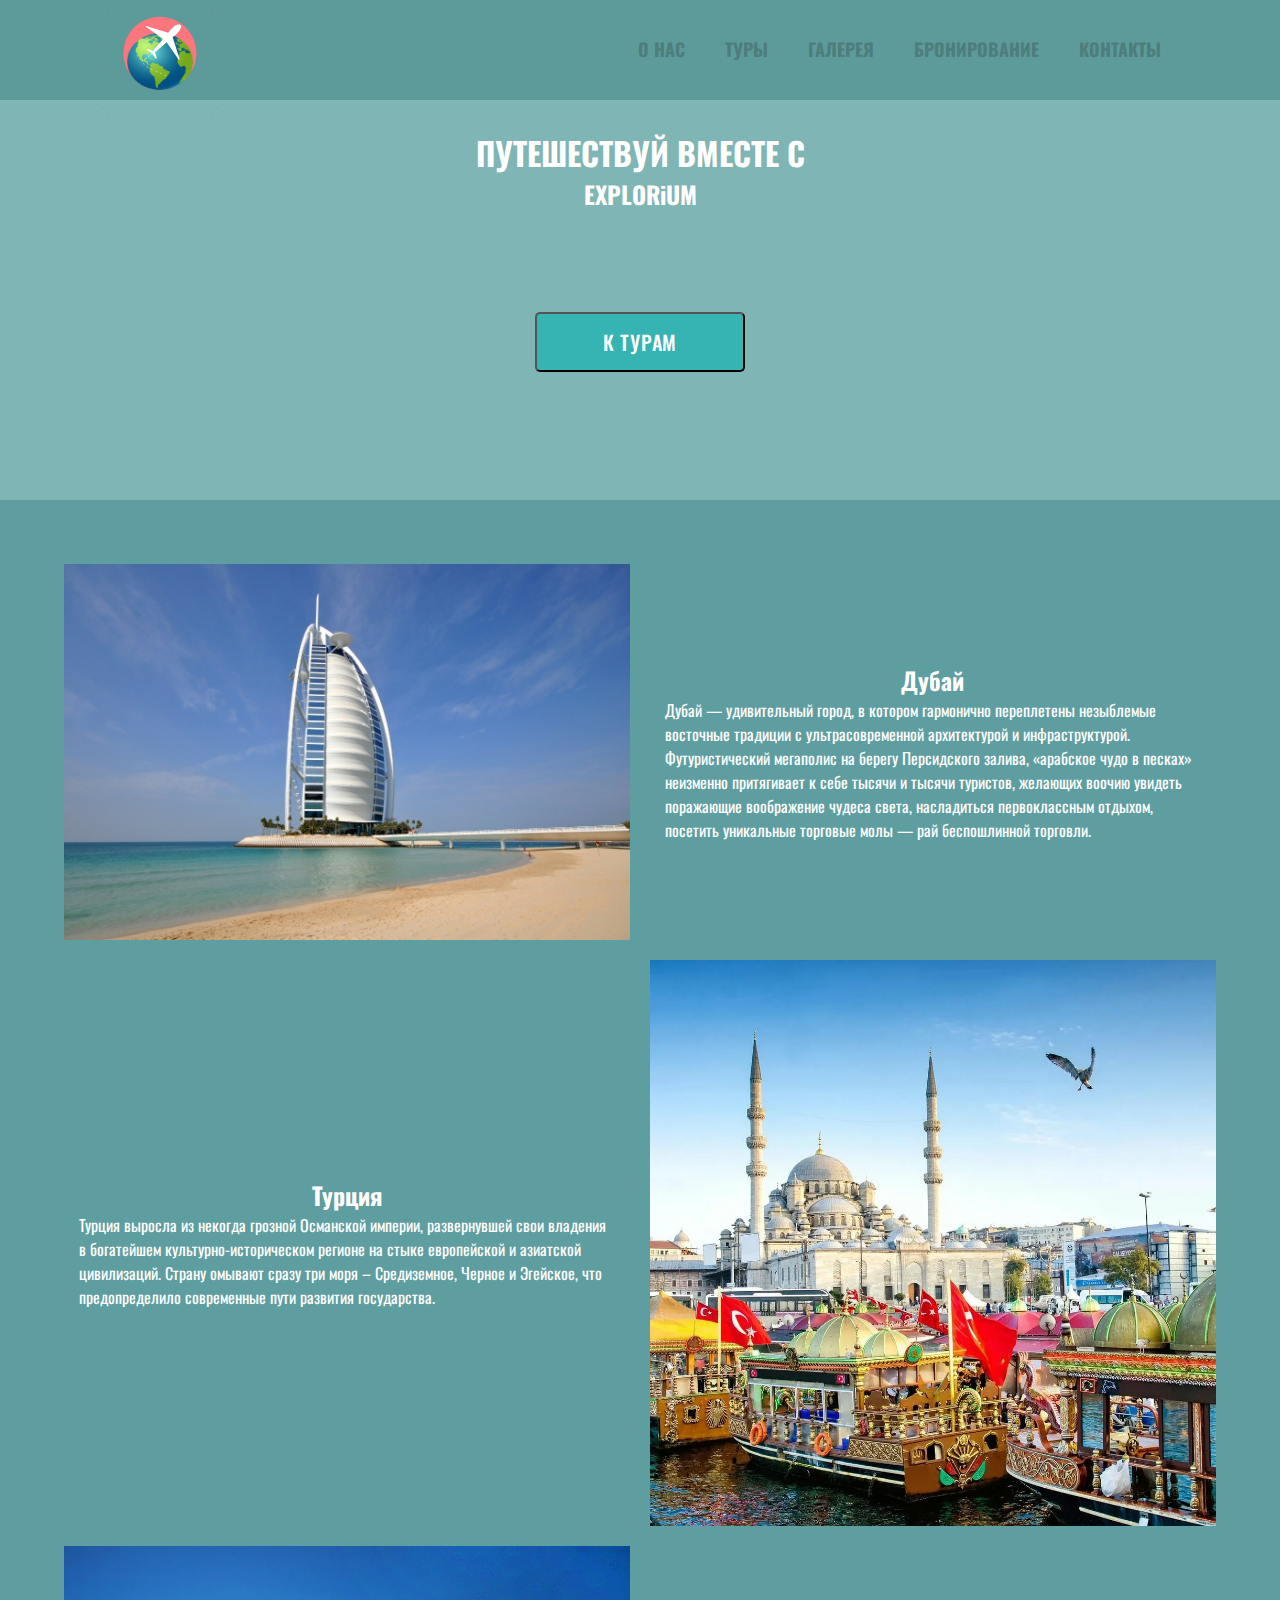
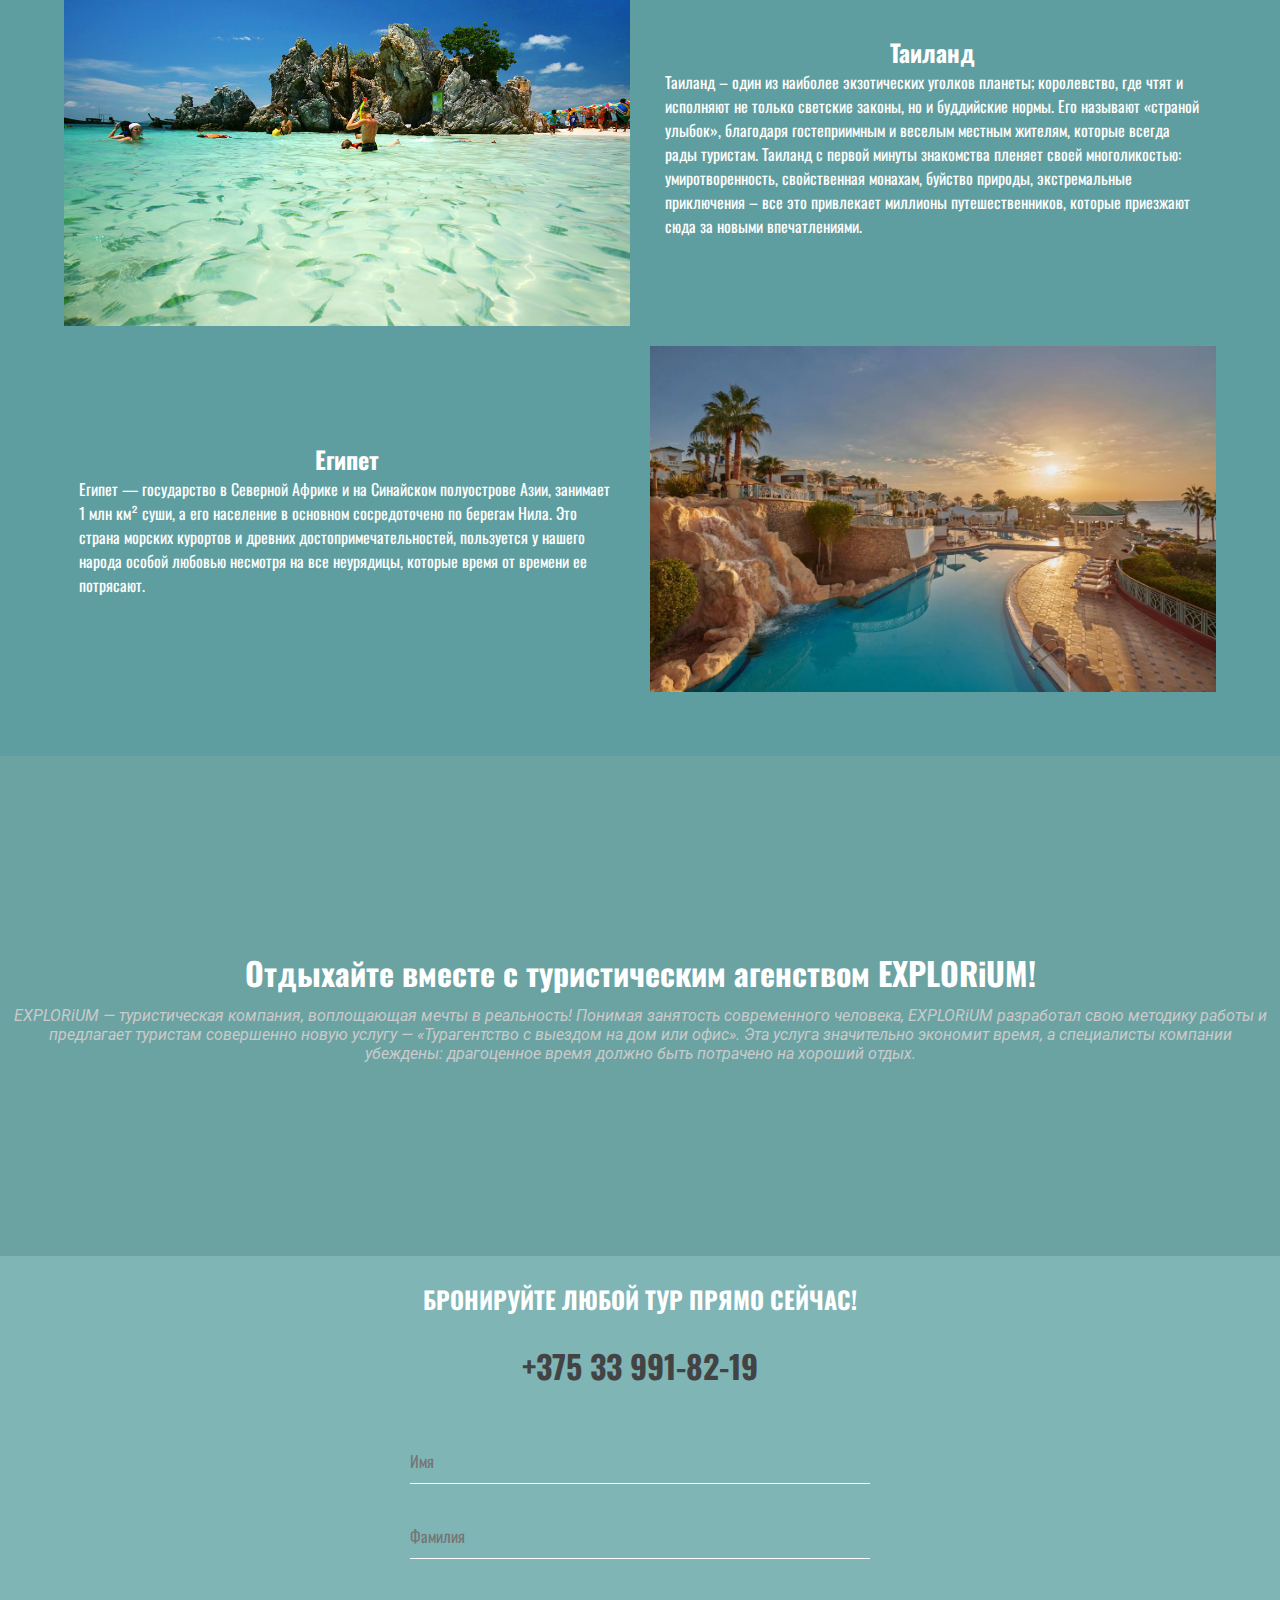
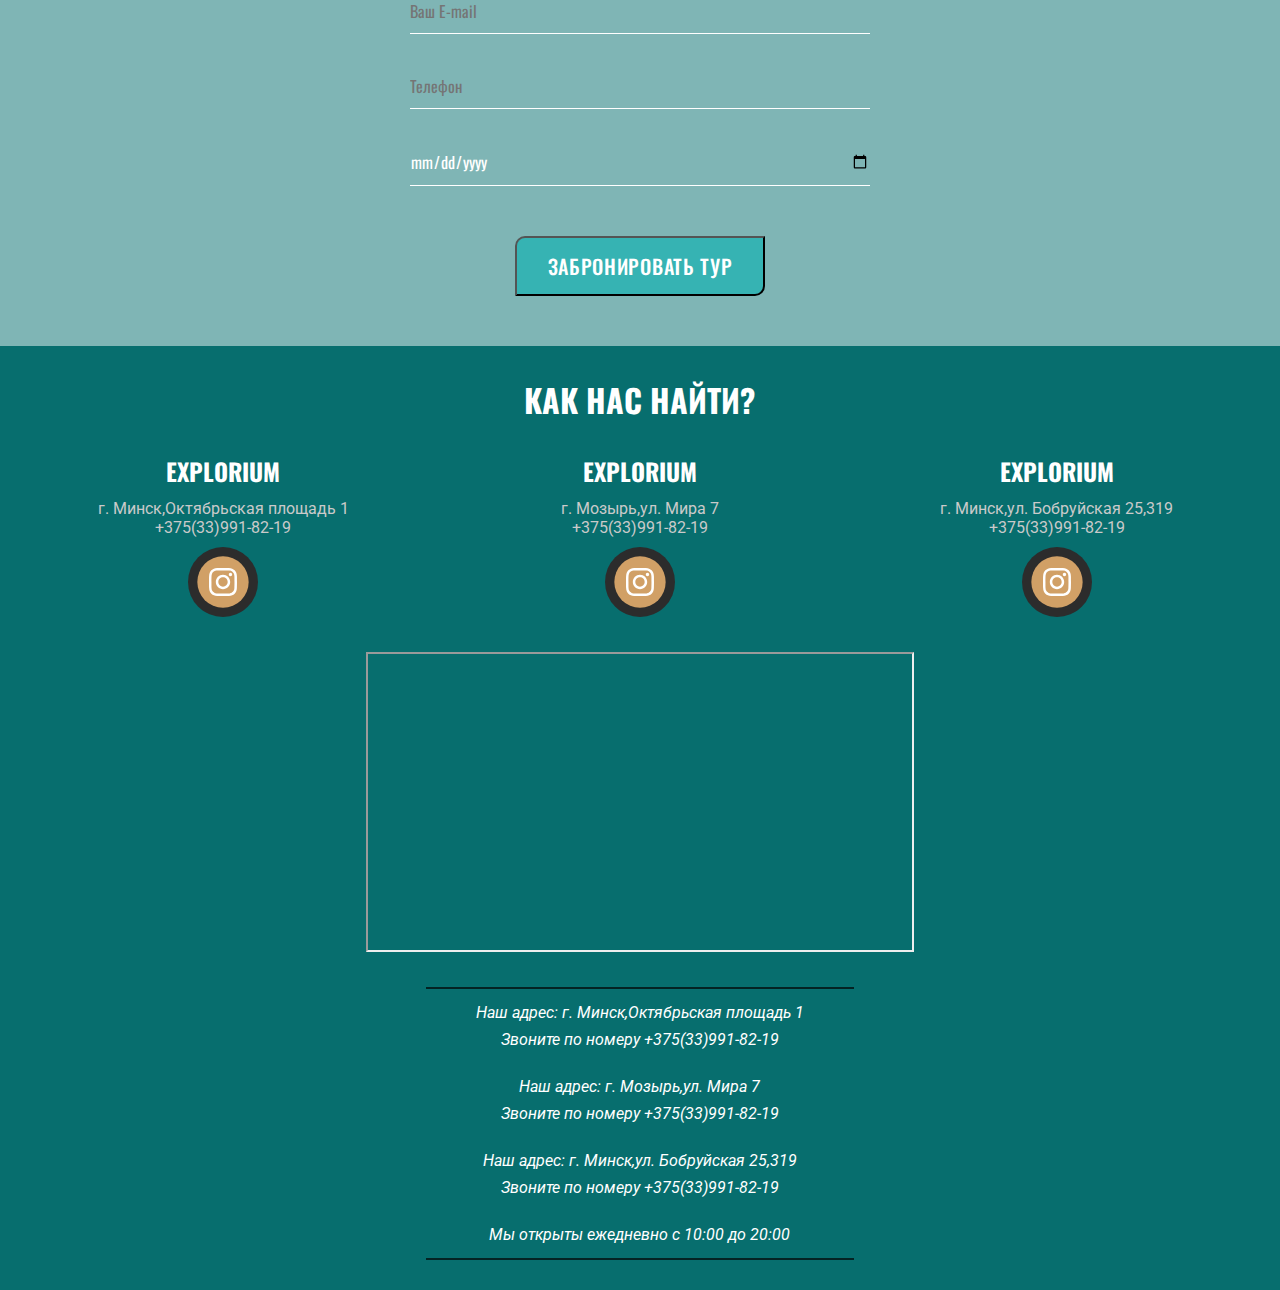
<file: index.html>
<!DOCTYPE html>
<html lang="en">
<head>
    <meta charset="UTF-8">
    <meta name="viewport" content="width=device-width, initial-scale=1">
    <link rel="stylesheet" href="style/style.css">
    <link rel="shortcut icon" href="svg/logo.svg" type="image/x-icon">
    <title>Travel agency</title>
</head>
<body class="index">
    <div class="menu-wrap">
        <div class="logo">
            <a href="index.html"><img src="svg/logo.svg" alt="Travel agency"></a>
        </div>
        <input class="toggler" id="eCheck" type="checkbox">
        <div class="hamburger">
            <div>
            </div>
        </div>
        <div class="menu-nav">
            <div>
                <div>
                    <ul>
                        <li><a href="page1.html" >О нас</a></li>
                        <li><a href="page3.html" >Туры</a></li>
                        <li><a href="page2.html" >Галерея</a></li>
                        <li><a href="#akc" >Бронирование</a></li>
                        <li><a href="#cont" >Контакты</a></li>
                    </ul>
                </div>
            </div>
        </div>
    </div>

    <main class="index">
        <div class="first">
            <div>
                <h1>ПУТЕШЕСТВУЙ ВМЕСТЕ С</h1>
                <h3>EXPLORiUM</h3>
                <button onclick="location.href='page3.html'"><span>К турам</span></button>
            </div>
        </div>
        <div class="description">
            <img src="photo/dubai.jpg" />
            <div class="txt">
                <h2>Дубай</h2>
                <p>Дубай — удивительный город, в котором гармонично переплетены незыблемые восточные традиции с ультрасовременной архитектурой и инфраструктурой. <br>
                    Футуристический мегаполис на берегу Персидского залива, «арабское чудо в песках» неизменно притягивает к себе тысячи и тысячи туристов, желающих воочию увидеть поражающие воображение чудеса света, насладиться первоклассным отдыхом, посетить уникальные торговые молы — рай беспошлинной торговли.</p>
            </div>
            <div class="txt">
                <h2>Турция</h2>
                <p>Турция выросла из некогда грозной Османской империи, развернувшей свои владения в богатейшем культурно-историческом регионе на стыке европейской и азиатской цивилизаций. Страну омывают сразу три моря – Средиземное, Черное и Эгейское, что предопределило современные пути развития государства.</p>
            </div>
            <img src="photo/turkey.webp" />
            <img src="photo/tailang.jpg" />
            <div class="txt">
                <h2>Таиланд</h2>
                <p> Таиланд – один из наиболее экзотических уголков планеты; королевство, где чтят и исполняют не только светские законы, но и буддийские нормы. Его называют «страной улыбок», благодаря гостеприимным и веселым местным жителям, которые всегда рады туристам. Таиланд с первой минуты знакомства пленяет своей многоликостью: умиротворенность, свойственная монахам, буйство природы, экстремальные приключения – все это привлекает миллионы путешественников, которые приезжают сюда за новыми впечатлениями.</p>
            </div>
            <div class="txt">
                <h2>Египет</h2>
                <p>Египет — государство в Северной Африке и на Синайском полуострове Азии, занимает 1 млн км² суши, а его население в основном сосредоточено по берегам Нила. Это страна морских курортов и древних достопримечательностей, пользуется у нашего народа особой любовью несмотря на все неурядицы, которые время от времени ее потрясают.
            </div>
            <img src="photo/egipet.jpg" />
        </div>
<div class="ogon">
    <div>
        <h1>Отдыхайте вместе с туристическим агенством EXPLORiUM!</h1>    
        <p>EXPLORiUM — туристическая компания, воплощающая мечты в реальность! Понимая занятость современного человека, EXPLORiUM разработал свою методику работы и предлагает туристам совершенно новую услугу — «Турагентство с выездом на дом или офис». Эта услуга значительно экономит время, а специалисты компании убеждены: драгоценное время должно быть потрачено на хороший отдых.
        </p>
    </div>
</div>
        <div id="stol">
            <h2 id="akc">Бронируйте любой тур прямо сейчас!</h2>
            <h1>+375 33  991-82-19</h1>
            <form action="спасибо.html">
                <input type="text" placeholder="Имя" required />
                <input type="text" placeholder="Фамилия" required />
                <input type="email" name="email" placeholder="Ваш E-mail" required />
                <input class="phone" type="tel" pattern="\s{0,}\+{1,1}375\s{0,}\({0,1}(([2]{1}([5]{1}|[9]{1}))|([3]{1}[3]{1})|([4]{1}[4]{1}))\)\s{0,}[0-9]{3,3}\s{0,}[0-9]{4,4}"  placeholder="Телефон" required />
                <input type="date" list="date-list" placeholder="На какое число бронировать?" required />
                <button ><span>забронировать тур</span></button>          
            </form>
        </div>
    </main>
    <footer id="cont">
        <h1 class="all">как нас найти?</h1>
        <div class="cont">
            <h2>EXPLORiUM</h2>
            <p>г. Минск,Октябрьская площадь 1<br>+375(33)991-82-19</p>
                <a href="https://www.instagram.com/_mashaaaaa______/">
                    <img src="svg/inst.svg" /></a>
        </div>
        <div class="cont">
            <h2>EXPLORiUM</h2>
            <p>г. Мозырь,ул. Мира 7<br>
                +375(33)991-82-19</p>
                <a href="https://www.instagram.com/_mashaaaaa______/">
                    <img src="svg/inst.svg" /></a>
        </div>
        <div class="cont">
            <h2>EXPLORiUM</h2>
            <p>г. Минск,ул. Бобруйская 25,319 <br>
               +375(33)991-82-19</p>
                <a href="https://www.instagram.com/_mashaaaaa______/">
                    <img src="svg/inst.svg" /></a>
        </div>
        <div class="half1">
 <iframe src="https://yandex.by/map-widget/v1/?indoorLevel=1&ll=27.558022%2C53.889831&mode=whatshere&whatshere%5Bpoint%5D=27.557963%2C53.889792&whatshere%5Bzoom%5D=16.71&z=16.71" width="260" height="200" frameborder="1" allowfullscreen="true" ></iframe>
        </div>
        <div class="half2">
            <p>Наш адрес: г. Минск,Октябрьская площадь 1<br>Звоните по номеру +375(33)991-82-19</p>
            <p>Наш адрес: г. Мозырь,ул. Мира 7<br>Звоните по номеру +375(33)991-82-19</p>
            <p>Наш адрес: г. Минск,ул. Бобруйская 25,319<br>Звоните по номеру +375(33)991-82-19</p>
            <p>Мы открыты ежедневно с 10:00 до 20:00</p>
        </div>
    </footer>
</body>
</html>
</file>
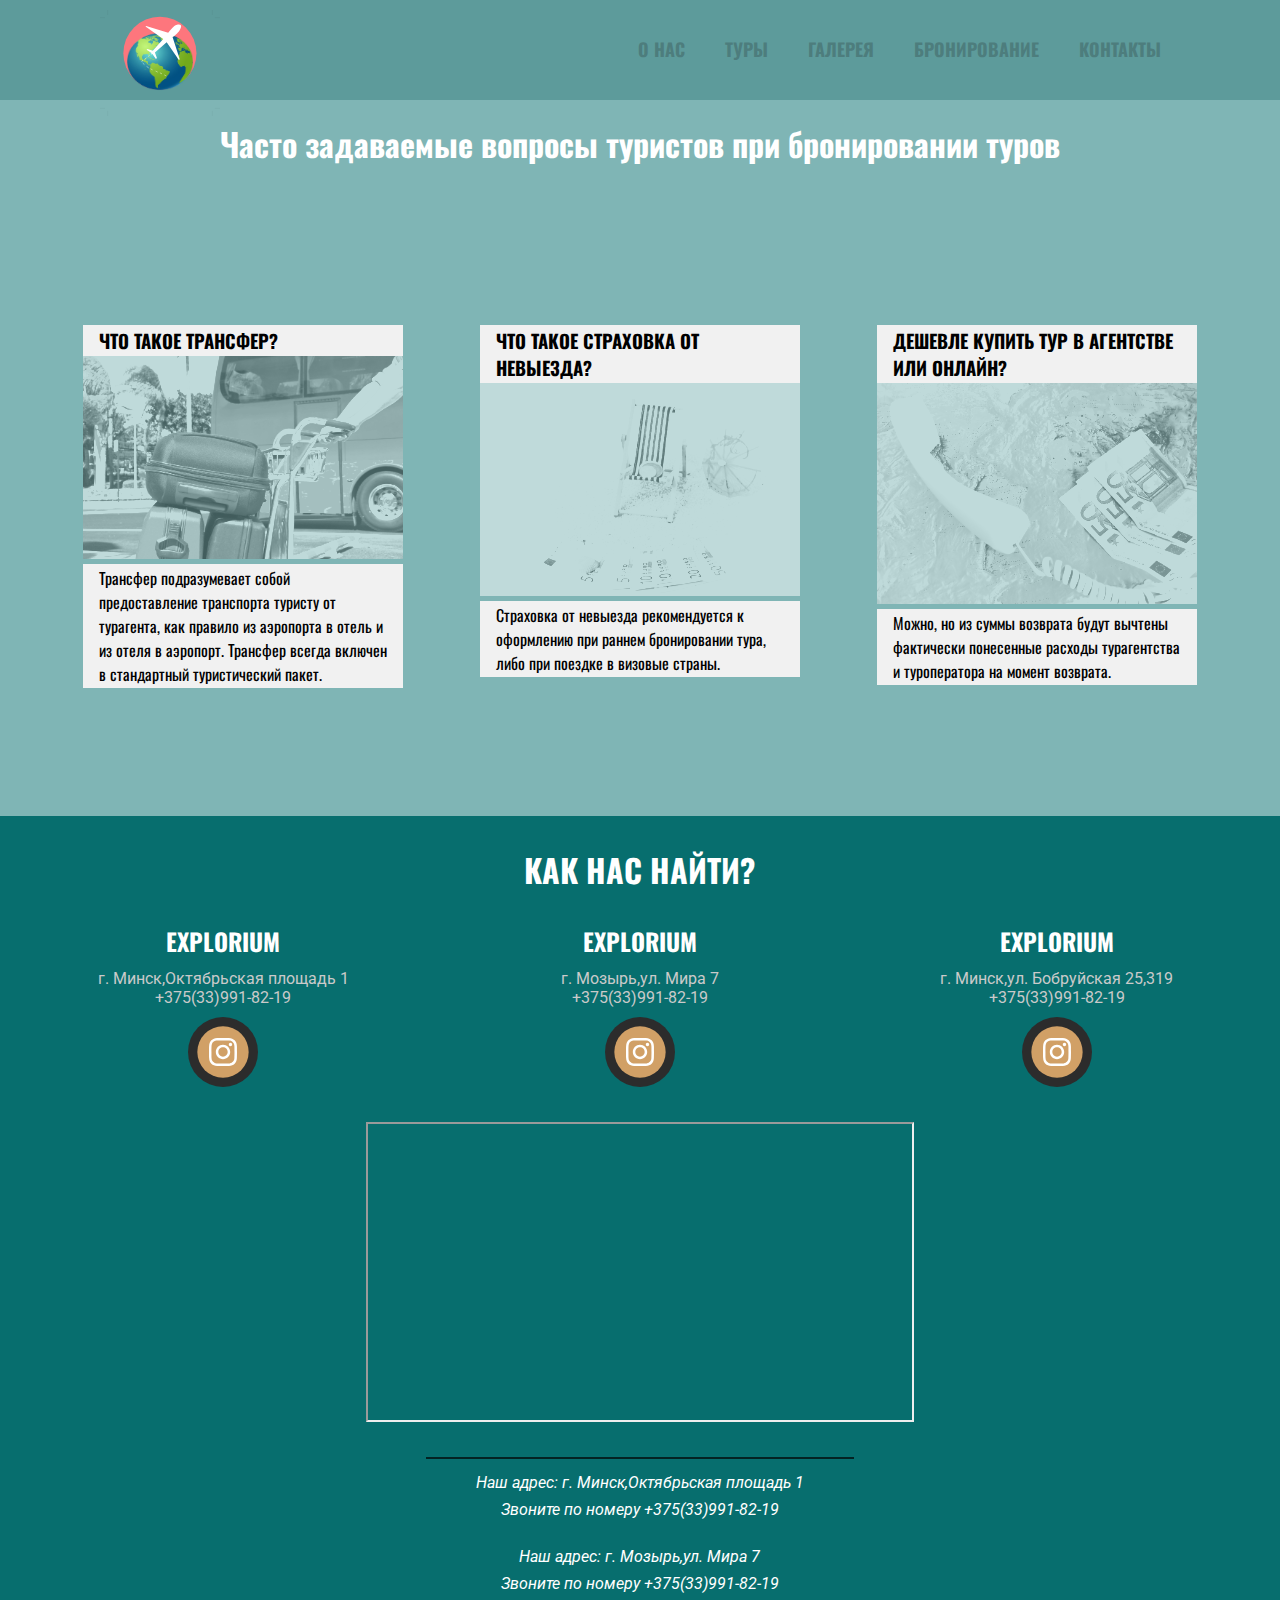
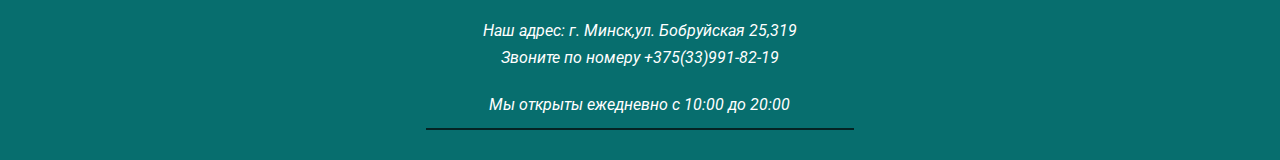
<file: form.html>
<!DOCTYPE html>
<html lang="en">
<head>
    <meta charset="UTF-8">
    <meta name="viewport" content="width=device-width, initial-scale=1">
    <link rel="stylesheet" href="style/style.css">
    <link rel="stylesheet" href="style/form.css">
    <link rel="shortcut icon" href="svg/logo.svg" type="image/x-icon">
    <title>Travel agency</title>
</head>
<body class="index">
    
    <div class="menu-wrap">
        <div class="logo">
            <a href="index.html"><img src="svg/logo.svg" /></a>
        </div>
        <input class="toggler" id="eCheck" type="checkbox">
        <div class="hamburger">
            <div>
            </div>
        </div>
        <div class="menu-nav">
            <div>
                <div>
                    <ul>
                        <li><a href="page1.html" onclick="remov()">О нас</a></li>
                        <li><a href="page3.html" onclick="remov()">Туры</a></li>
                        <li><a href="page2.html" onclick="remov()">Галерея</a></li>
                        <li><a href="#akc" onclick="remov()">Бронирование</a></li>
                        <li><a href="#cont" onclick="remov()">Контакты</a></li>
                    </ul>
                </div>
            </div>
        </div>
    </div>
    <h1 class="cl">Часто задаваемые вопросы туристов при бронировании туров</h1>

    
  
    <div class = "coupons">
    <div class="coupon">
      <div class="container">
        <h3>ЧТО ТАКОЕ ТРАНСФЕР?</h3>
      </div>
      <img src="photo/красивые места/trans.jpg" alt="Avatar" >
      <div class="container" >
        <p>Трансфер подразумевает собой предоставление транспорта туристу от турагента, как правило из аэропорта в отель и из отеля в аэропорт. Трансфер всегда включен в стандартный туристический пакет.</p>
      </div>
    </div>
  
    <div class="coupon">
        <div class="container">
          <h3>ЧТО ТАКОЕ СТРАХОВКА ОТ НЕВЫЕЗДА?</h3>
        </div>
        <img src="photo/красивые места/strax.jpg" alt="Avatar" >
        <div class="container" >
          <p>Страховка от невыезда рекомендуется к оформлению при раннем бронировании тура, либо при поездке в визовые страны. </p>
        </div>
      </div>

      <div class="coupon">
        <div class="container">
          <h3>ДЕШЕВЛЕ КУПИТЬ ТУР В АГЕНТСТВЕ ИЛИ ОНЛАЙН?</h3>
        </div>
        <img src="photo/красивые места/money.jpg" alt="Avatar" >
        <div class="container" >
          <p>Можно, но из суммы возврата будут вычтены фактически понесенные расходы турагентства и туроператора на момент возврата.</p>
        </div>
      </div>
    </div>

    <footer id="cont">
        <h1 class="all">как нас найти?</h1>
        <div class="cont">
            <h2>EXPLORiUM</h2>
            <p>г. Минск,Октябрьская площадь 1
<br>
+375(33)991-82-19</p>
                <a href="https://www.instagram.com/_mashaaaaa______/">
                    <img src="svg/inst.svg" />
                </a>
        </div>
        <div class="cont">
            <h2>EXPLORiUM</h2>
            <p>г. Мозырь,ул. Мира 7<br>
                +375(33)991-82-19</p>
                <a href="https://www.instagram.com/_mashaaaaa______/">
                    <img src="svg/inst.svg" />
                </a>
        </div>
        <div class="cont">
            <h2>EXPLORiUM</h2>
            <p>г. Минск,ул. Бобруйская 25,319 <br>
               +375(33)991-82-19</p>
                <a href="https://www.instagram.com/_mashaaaaa______/">
                    <img src="svg/inst.svg" />
                </a>
        </div>
        <div class="half1">
 <iframe src="https://yandex.by/map-widget/v1/?indoorLevel=1&ll=27.558022%2C53.889831&mode=whatshere&whatshere%5Bpoint%5D=27.557963%2C53.889792&whatshere%5Bzoom%5D=16.71&z=16.71" width="560" height="400" frameborder="1" allowfullscreen="true" ></iframe>
        </div>
        <div class="half2">
            <p>Наш адрес: г. Минск,Октябрьская площадь 1<br>Звоните по номеру +375(33)991-82-19</p>
            <p>Наш адрес: г. Мозырь,ул. Мира 7<br>Звоните по номеру +375(33)991-82-19</p>
            <p>Наш адрес: г. Минск,ул. Бобруйская 25,319<br>Звоните по номеру +375(33)991-82-19</p>
            <p>Мы открыты ежедневно с 10:00 до 20:00</p>
        </div>
    </footer>
</body>
</html>
</file>
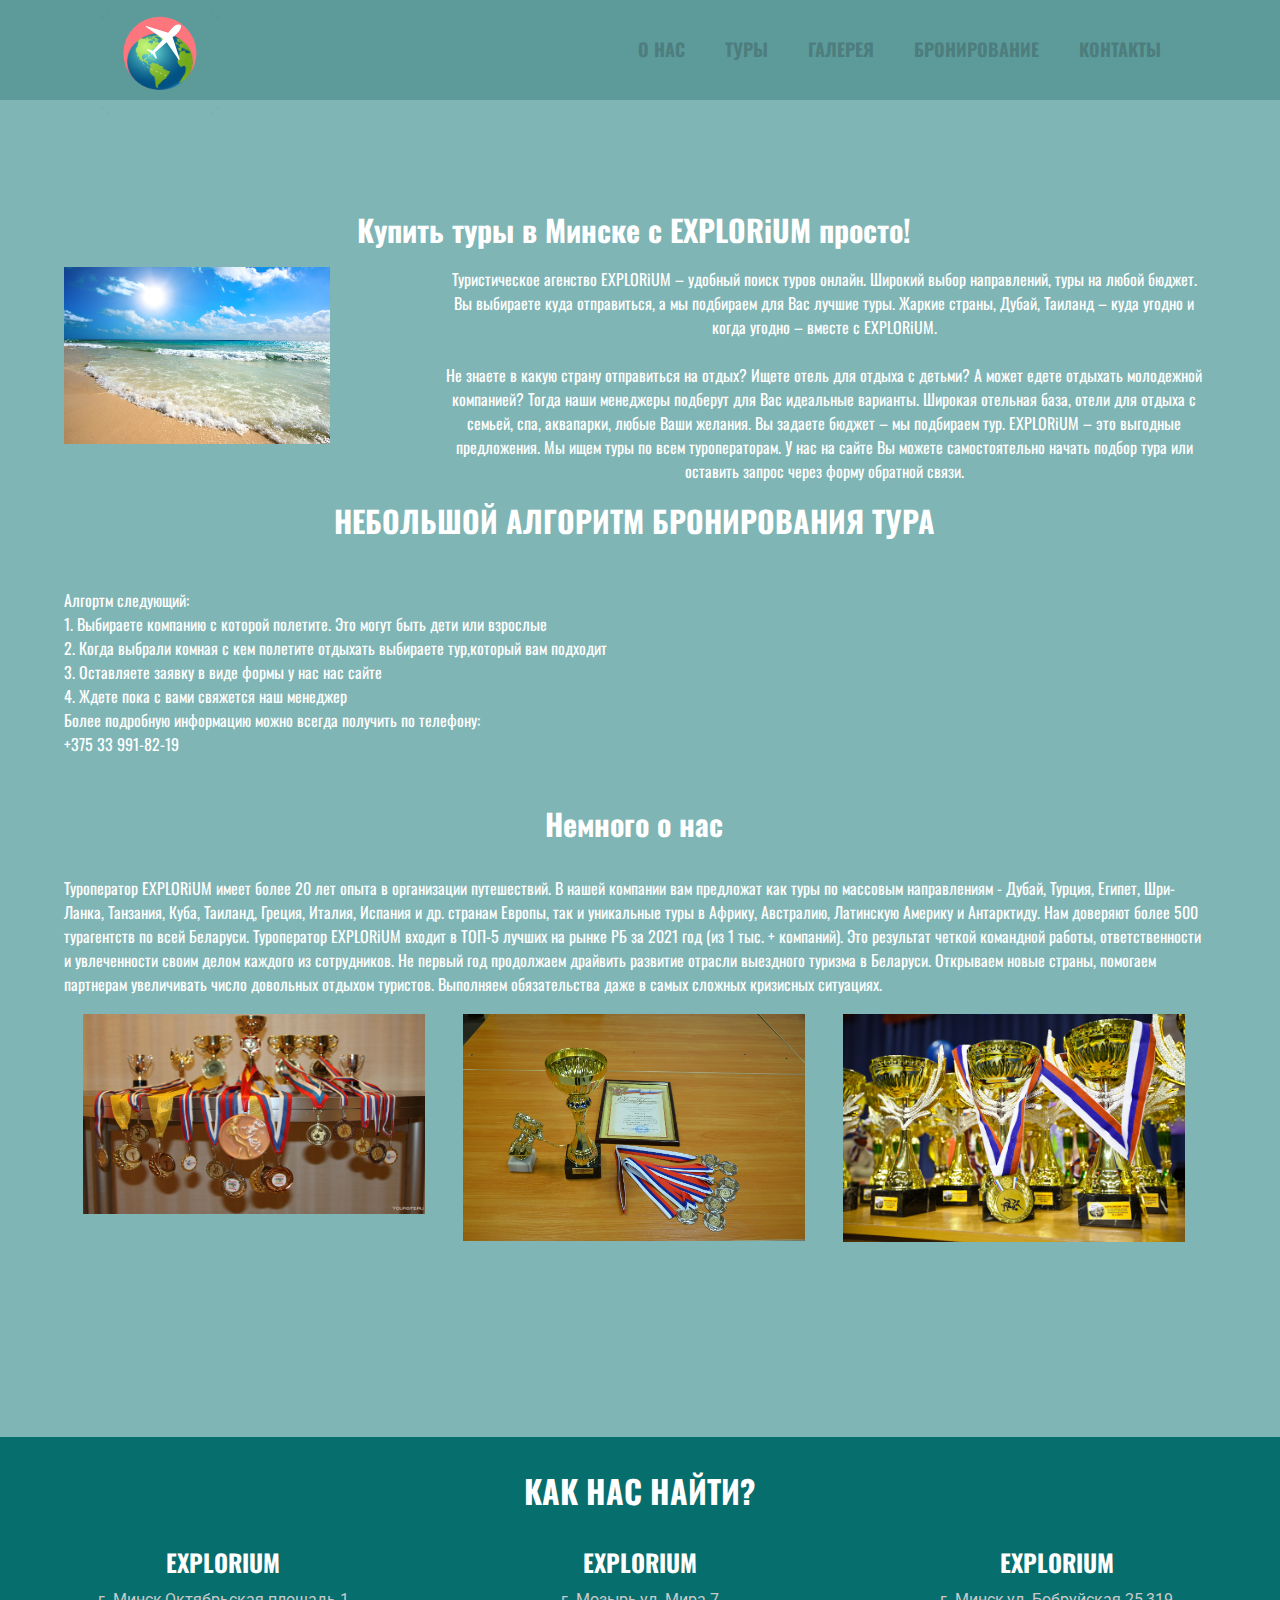
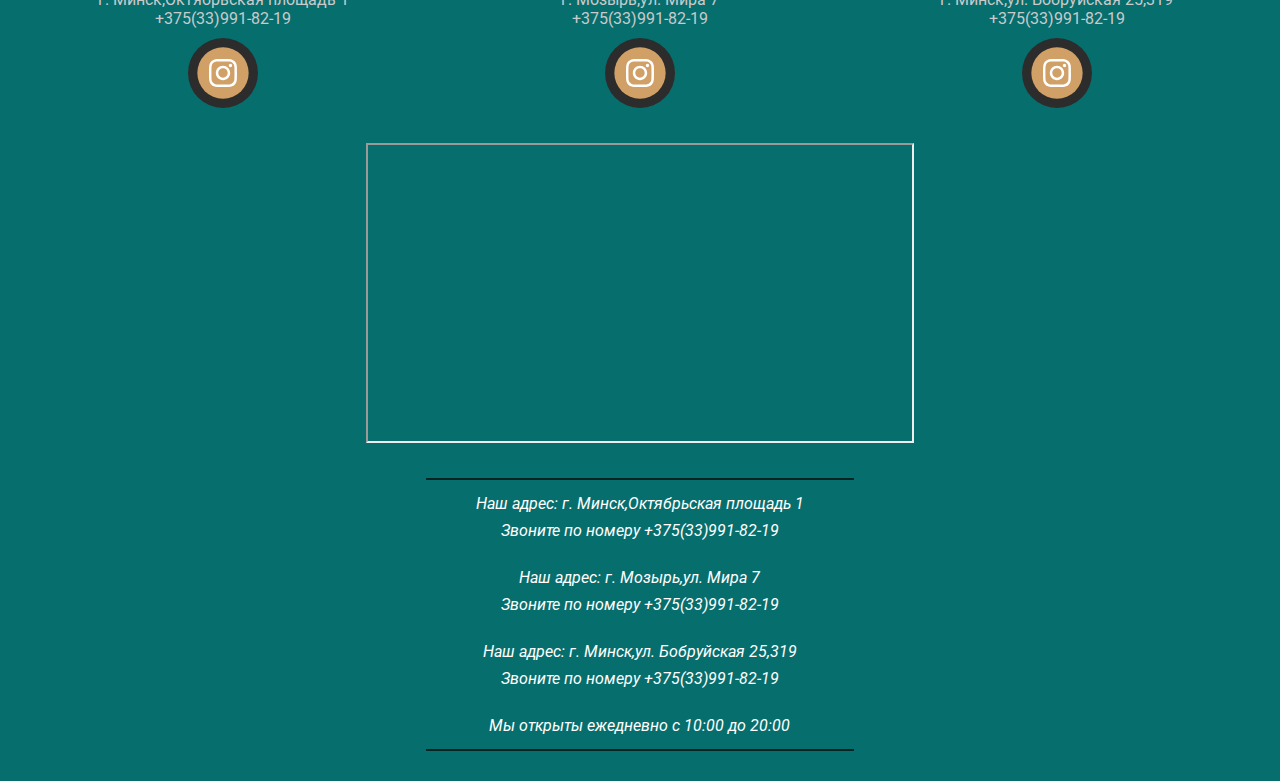
<file: page1.html>
<!DOCTYPE html>
<html lang="en">
<head>
    <meta charset="UTF-8">
    <meta name="viewport" content="width=device-width, initial-scale=1">
    <link rel="stylesheet" href="style/style.css">
    <link rel="stylesheet" href="style/page1.css">
    <link rel="shortcut icon" href="svg/logo.svg" type="image/x-icon">
    <title>Туристическое агенство EXPLORiUM</title>
</head>
<body class="index">
    <header class="menu-wrap">
        <div class="logo">
            <a href="index.html"><img src="svg/logo.svg" /></a>
        </div>
        <input class="toggler" id="eCheck" type="checkbox">
        <div class="hamburger">
            <div>
            </div>
        </div>
        <div class="menu-nav">
            <div>
                <div>
                    <ul>
                        <li><a href="page1.html">О нас</a></li>
                        <li><a href="page3.html">Туры</a></li>
                        <li><a href="page2.html">Галерея</a></li>
                        <li><a href="form.html">Бронирование</a></li>
                        <li><a href="#cont">Контакты</a></li>

                    </ul>
                </div>
            </div>
        </div>
    </header>
    <main class="page1">
        <h1 class="all">Купить туры в Минске с EXPLORiUM просто!</h1>
        <div class="half1">
            <img src="photo/day.jpg" />
        </div>
        <div class = "half3"></div>
        <p class="half2"> Туристическое агенство EXPLORiUM – удобный поиск туров онлайн. Широкий выбор направлений, туры
            на любой бюджет. Вы выбираете куда отправиться, а мы подбираем для Вас лучшие туры. Жаркие            страны, Дубай, Таиланд – куда угодно и когда угодно – вместе с EXPLORiUM.
            <br><Br> Не знаете в какую страну отправиться на отдых? Ищете отель для отдыха с детьми? А может едете
            отдыхать молодежной компанией? Тогда наши менеджеры подберут для Вас идеальные варианты. Широкая отельная
            база, отели для отдыха с семьей, спа, аквапарки, любые Ваши желания. Вы задаете бюджет – мы подбираем тур.
            EXPLORiUM – это выгодные предложения. Мы ищем туры по всем туроператорам. У нас на сайте Вы можете
            самостоятельно начать подбор тура или оставить запрос через форму обратной связи.
        </p>
        <h1 class="all">НЕБОЛЬШОЙ АЛГОРИТМ БРОНИРОВАНИЯ ТУРА</h1>
        <div class = "all center">
            <ul class="all">
                <li>Алгортм следующий:</li>
                <li>1. Выбираете компанию с которой полетите. Это могут быть дети или взрослые</li>
                <li>2. Когда выбрали комная с кем полетите отдыхать выбираете тур,который вам подходит</li>
                <li>3. Оставляете заявку в виде формы у нас нас сайте</li>
                <li>4. Ждете пока с вами свяжется наш менеджер</li>
                <li>Более подробную информацию можно всегда получить по телефону:</li>
                <li>+375 33 991-82-19</li>
            </ul>
        </div>
        <h1 class="all">Немного о нас</h1>
        <p class="all">Туроператор EXPLORiUM имеет более 20 лет опыта в организации путешествий. В нашей компании вам
            предложат как туры по массовым направлениям - Дубай, Турция, Египет, Шри-Ланка, Танзания, Куба, Таиланд,
            Греция, Италия, Испания и др. странам Европы, так и уникальные туры в Африку, Австралию, Латинскую Америку и
            Антарктиду.
            Нам доверяют более 500 турагентств по всей Беларуси. Туроператор EXPLORiUM входит в ТОП-5 лучших на рынке РБ
            за 2021 год (из 1 тыс. + компаний). Это результат четкой командной работы, ответственности и увлеченности
            своим делом каждого из сотрудников. Не первый год продолжаем драйвить развитие отрасли выездного туризма в
            Беларуси. Открываем новые страны, помогаем партнерам увеличивать число довольных отдыхом туристов. Выполняем
            обязательства даже в самых сложных кризисных ситуациях. </p>
        <img class="pers" src="photo/kbk1.png" />
        <img class="pers" src="photo/kbk2.jpg" />
        <img class="pers" src="photo/kbk3.jpg" />
    </main>
    <footer id="cont">
        <h1 class="all">как нас найти?</h1>
        <div class="cont">
            <h2>EXPLORiUM</h2>
            <p>г. Минск,Октябрьская площадь 1
                <br>
                +375(33)991-82-19
            </p>
            <a href="https://www.instagram.com/_mashaaaaa______/">
                <img src="svg/inst.svg" />
            </a>
        </div>
        <div class="cont">
            <h2>EXPLORiUM</h2>
            <p>г. Мозырь,ул. Мира 7<br>
                +375(33)991-82-19</p>
            <a href="https://www.instagram.com/_mashaaaaa______/">
                <img src="svg/inst.svg" />
            </a>
        </div>
        <div class="cont">
            <h2>EXPLORiUM</h2>
            <p>г. Минск,ул. Бобруйская 25,319 <br>
                +375(33)991-82-19</p>
            <a href="https://www.instagram.com/_mashaaaaa______/">
                <img src="svg/inst.svg" />
            </a>
        </div>
        <div class="half1">
            <iframe
                src="https://yandex.by/map-widget/v1/?indoorLevel=1&ll=27.558022%2C53.889831&mode=whatshere&whatshere%5Bpoint%5D=27.557963%2C53.889792&whatshere%5Bzoom%5D=16.71&z=16.71"
                width="560" height="400" frameborder="1" allowfullscreen="true"></iframe>
        </div>
        <div class="half2">
            <p>Наш адрес: г. Минск,Октябрьская площадь 1<br>Звоните по номеру +375(33)991-82-19</p>
            <p>Наш адрес: г. Мозырь,ул. Мира 7<br>Звоните по номеру +375(33)991-82-19</p>
            <p>Наш адрес: г. Минск,ул. Бобруйская 25,319<br>Звоните по номеру +375(33)991-82-19</p>
            <p>Мы открыты ежедневно с 10:00 до 20:00</p>
        </div>
    </footer>
</body>
</html>
</file>
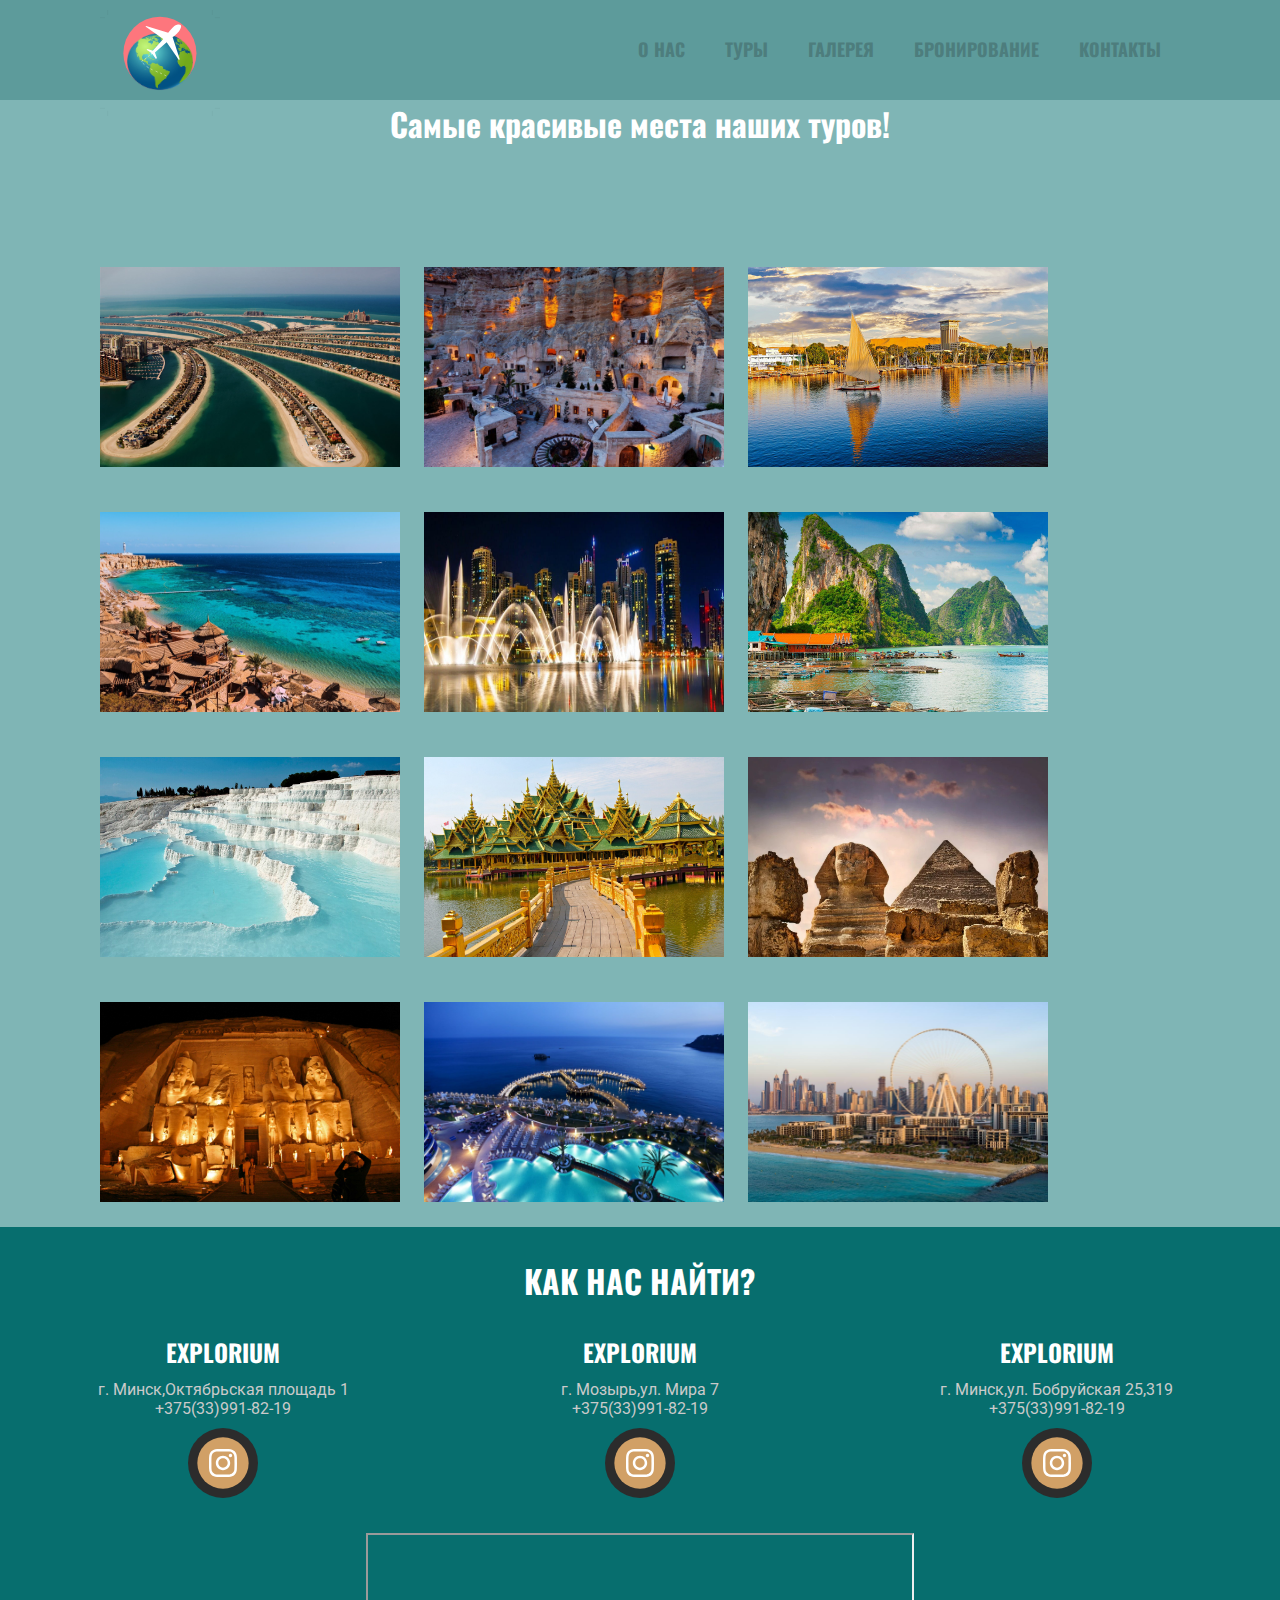
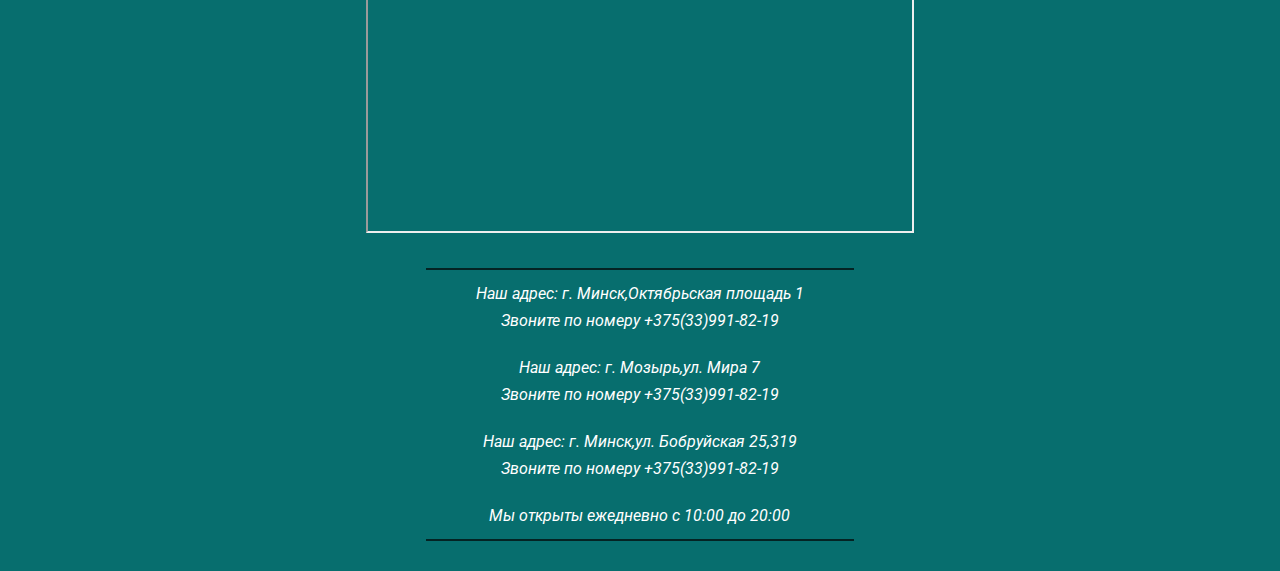
<file: page2.html>
<!DOCTYPE html>
<html lang="en">
<head>
    <meta charset="UTF-8">
    <meta name="viewport" content="width=device-width, initial-scale=1">
    <link rel="stylesheet" href="style/style.css">
    <link rel="stylesheet" href="style/page2.css">
    <link rel="shortcut icon" href="svg/logo.svg" type="image/x-icon">
    <title>Туристическое агенство EXPLORiUM</title>
</head>
<body class="index">
    
    <header class="menu-wrap">
        <div class="logo">
            <a href="index.html"><img src="svg/logo.svg" /></a>
        </div>
        <input class="toggler" id="eCheck" type="checkbox">
        <div class="hamburger">
            <div>
            </div>
        </div>
        <div class="menu-nav">
            <div>
                <div>
                    <ul>
                        <li><a href="page1.html">О нас</a></li>
                        <li><a href="page3.html">Туры</a></li>
                        <li><a href="page2.html">Галерея</a></li>
                        <li><a href="form.html">Бронирование</a></li>
                        <li><a href="#cont">Контакты</a></li>
                        
                    </ul>
                </div>
            </div>
        </div>
    </header>
    <h1 class="cl">Самые красивые места наших туров!</h1>
    <div class="div">
    <figure>
        <img class = "im" src="photo/красивые места/place1.jpg" alt="">
    </figure>
    <figure>
        <img class = "im" src="photo/красивые места/place14.jpg"  alt="">
    </figure>
    <figure>
        <img class = "im" src="photo/красивые места/place7.jpg" alt="">
    </figure>
    <figure>
        <img class = "im" src="photo/красивые места/place8.jpg"  alt="">
    </figure>
    <figure>
        <img class = "im" src="photo/красивые места/place2.jpg"  alt="">
    </figure>
    <figure>
        <img class = "im" src="photo/красивые места/place11.jpg"  alt="">
    </figure>
    <figure>
        <img class = "im" src="photo/красивые места/place13.jpg" alt="">
    </figure>
    <figure>
        <img class = "im" src="photo/красивые места/place10.jpg" alt="">
    </figure>
    <figure>
        <img class = "im" src="photo/красивые места/place5.jpg" alt="">
    </figure>
    <figure>
        <img class = "im" src="photo/красивые места/place6.jpg"  alt="">
    </figure>
    <figure>
        <img class = "im" src="photo/красивые места/place15.jpg"  alt="">
    </figure>
    <figure>
        <img class = "im" src="photo/красивые места/place4.jpg" alt="">
    </figure>
</div>
    <footer id="cont">
        <h1 class="all">как нас найти?</h1>
        <div class="cont">
            <h2>EXPLORiUM</h2>
            <p>г. Минск,Октябрьская площадь 1
<br>
+375(33)991-82-19</p>
                <a href="https://www.instagram.com/_mashaaaaa______/">
                    <img src="svg/inst.svg" />
                </a>
        </div>
        <div class="cont">
            <h2>EXPLORiUM</h2>
            <p>г. Мозырь,ул. Мира 7<br>
                +375(33)991-82-19</p>
                <a href="https://www.instagram.com/_mashaaaaa______/">
                    <img src="svg/inst.svg" />
                </a>
        </div>
        <div class="cont">
            <h2>EXPLORiUM</h2>
            <p>г. Минск,ул. Бобруйская 25,319 <br>
                +375(33)991-82-19</p>
                <a href="https://www.instagram.com/_mashaaaaa______/">
                    <img src="svg/inst.svg" />
                </a>
        </div>
        <div class="half1">
            <iframe src="https://yandex.by/map-widget/v1/?indoorLevel=1&ll=27.558022%2C53.889831&mode=whatshere&whatshere%5Bpoint%5D=27.557963%2C53.889792&whatshere%5Bzoom%5D=16.71&z=16.71" width="560" height="400" frameborder="1" allowfullscreen="true" ></iframe>
                   </div>
        <div class="half2">
            <p>Наш адрес: г. Минск,Октябрьская площадь 1<br>Звоните по номеру +375(33)991-82-19</p>
            <p>Наш адрес: г. Мозырь,ул. Мира 7<br>Звоните по номеру +375(33)991-82-19</p>
            <p>Наш адрес: г. Минск,ул. Бобруйская 25,319<br>Звоните по номеру +375(33)991-82-19</p>
            <p>Мы открыты ежедневно с 10:00 до 20:00</p>
        </div>
       
    </footer>
</body>
</html>
</file>
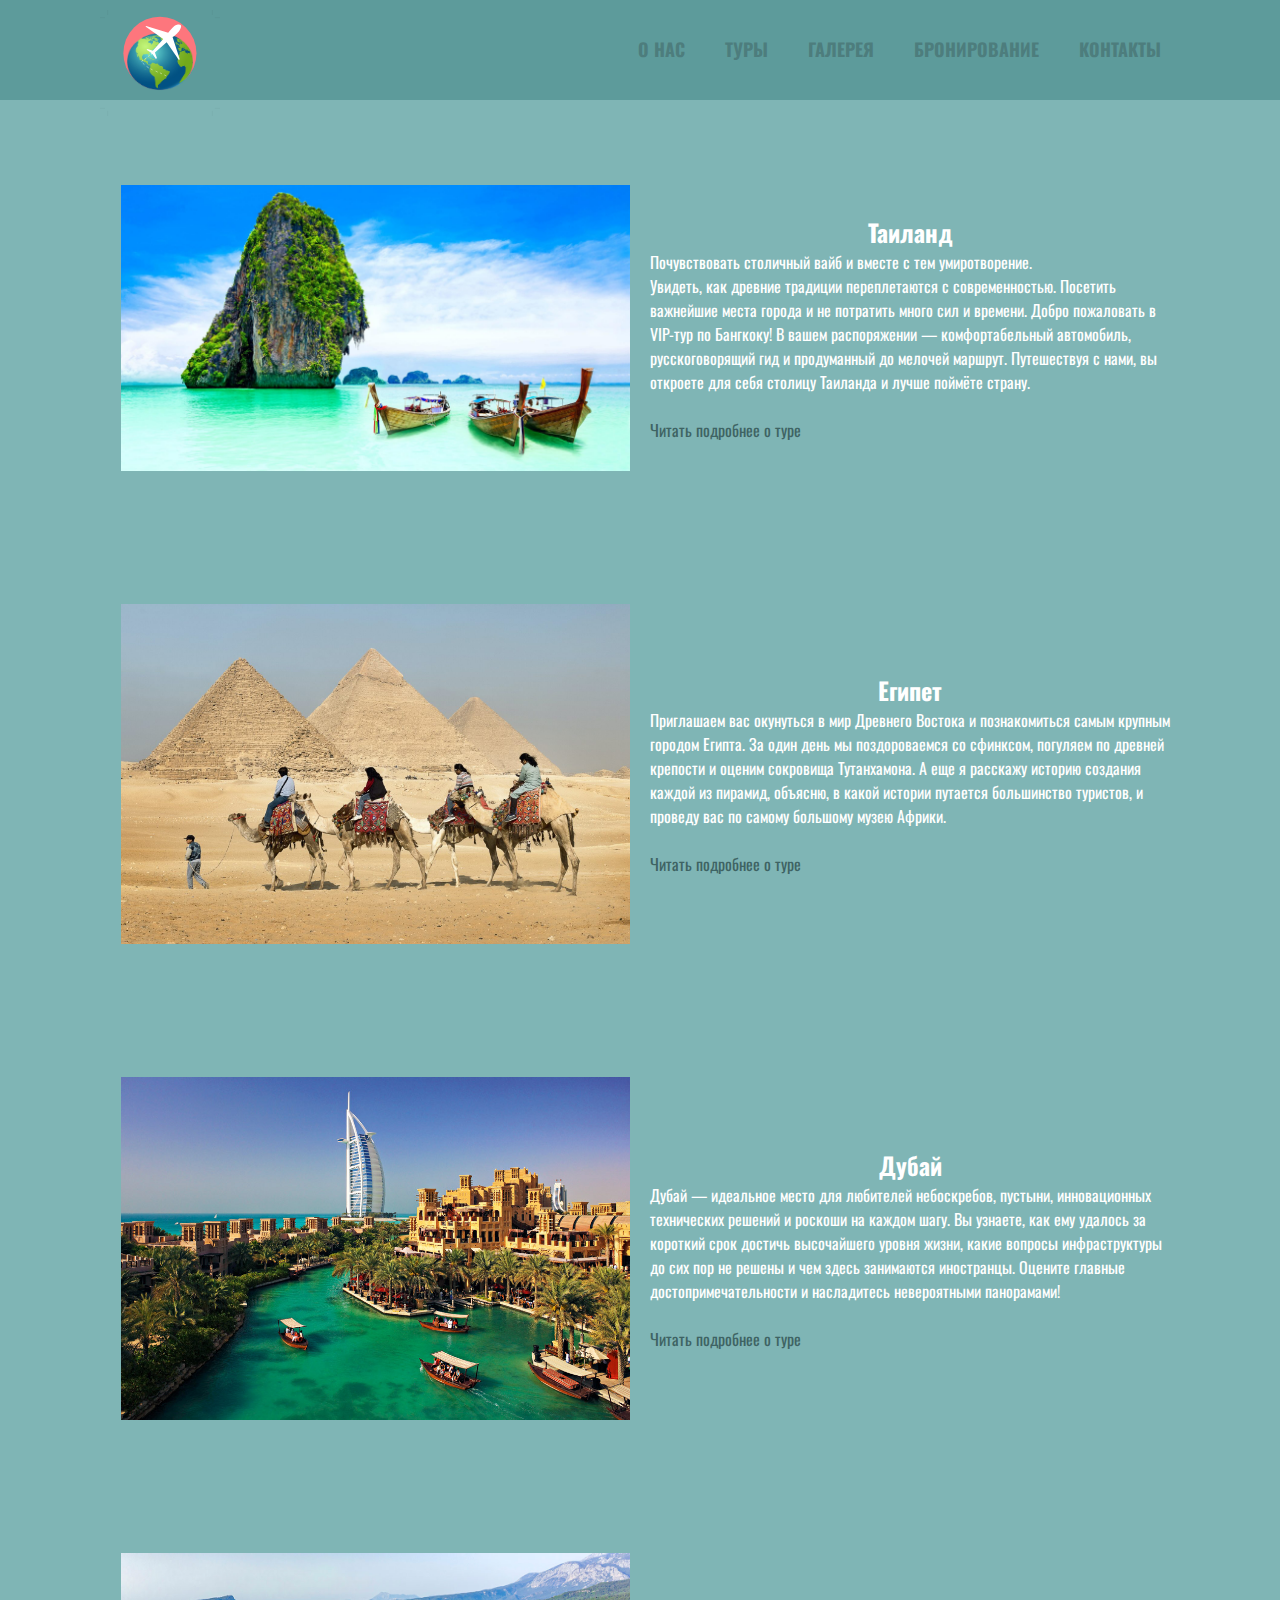
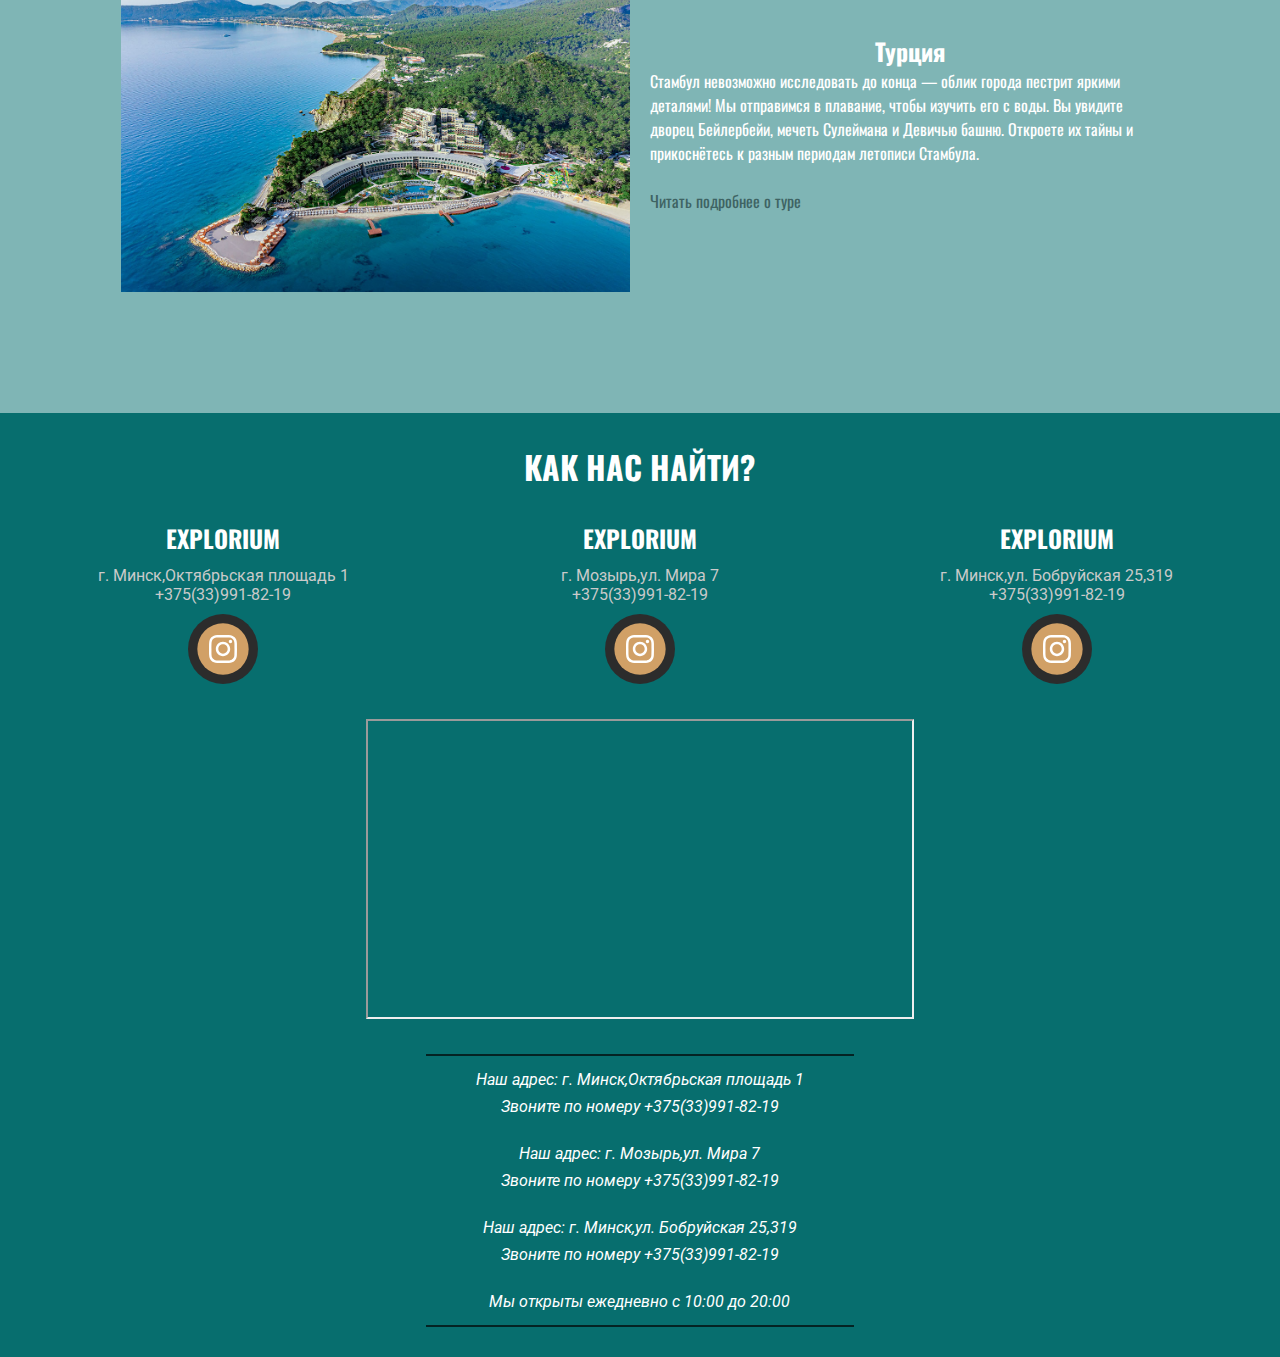
<file: page3.html>
<!DOCTYPE html>
<html lang="en">
<head>
    <meta charset="UTF-8">
    <meta name="viewport" content="width=device-width, initial-scale=1">
    <link rel="stylesheet" href="style/style.css">
    <link rel="stylesheet" href="style/page3.css">
    <link rel="shortcut icon" href="svg/logo.svg" type="image/x-icon">
    <title>Travel agency</title>
</head>
<body class="meny">

    <div class="menu-wrap">
        <div class="logo">
            <a href="index.html"><img src="svg/logo.svg" /></a>
        </div>
        <input class="toggler" id="eCheck" type="checkbox">
        <div class="hamburger">
            <div>
            </div>
        </div>
        <div class="menu-nav">
            <div>
                <div>
                    <ul>
                        <li><a href="page1.html">О нас</a></li>
                        <li><a href="page3.html">Туры</a></li>
                        <li><a href="page2.html">Галерея</a></li>
                        <li><a href="form.html">Бронирование</a></li>
                        <li><a href="#cont">Контакты</a></li>
                    </ul>
                </div>
            </div>
        </div>
    </div>
   
   <div class="description1">
            <img src="photo/туртайланд.jpg" />
            <div class="txt">
                <h2>Таиланд</h2>
                <p> Почувствовать столичный вайб и вместе с тем умиротворение.<br>

                    
                    Увидеть, как древние традиции переплетаются с современностью. Посетить важнейшие места города и не потратить много сил и времени. Добро пожаловать в VIP-тур по Бангкоку! В вашем распоряжении — комфортабельный автомобиль, русскоговорящий гид и продуманный до мелочей маршрут. Путешествуя с нами, вы откроете для себя столицу Таиланда и лучше поймёте страну.</p>
                    <br>
                    <a class="link1" href="page4.html">Читать подробнее о туре</a>
                </div>
            <img src="photo/турегипет.jpg" />
            <div class="txt">
                <h2>Египет</h2>
                <p>Приглашаем вас окунуться в мир Древнего Востока и познакомиться самым крупным городом Египта. За один день мы поздороваемся со сфинксом, погуляем по древней крепости и оценим сокровища Тутанхамона. А еще я расскажу историю создания каждой из пирамид, объясню, в какой истории путается большинство туристов, и проведу вас по самому большому музею Африки.</p>
                <br>
                <a class="link1" href="page4.html">Читать подробнее о туре</a>
            </div>
            

            <img src="photo/турдубай.jpg" />
            <div class="txt">
                <h2>Дубай</h2>
                <p> Дубай — идеальное место для любителей небоскребов, пустыни, инновационных технических решений и роскоши на каждом шагу. Вы узнаете, как ему удалось за короткий срок достичь высочайшего уровня жизни, какие вопросы инфраструктуры до сих пор не решены и чем здесь занимаются иностранцы. Оцените главные достопримечательности и насладитесь невероятными панорамами!</p>
                <br>
                <a class="link1" href="page4.html">Читать подробнее о туре</a>
            </div>
            <img src="photo/туртурция.jpg" />
            <div class="txt">
                <h2>Турция</h2>
                <p>Стамбул невозможно исследовать до конца — облик города пестрит яркими деталями! Мы отправимся в плавание, чтобы изучить его с воды. Вы увидите дворец Бейлербейи, мечеть Сулеймана и Девичью башню. Откроете их тайны и прикоснётесь к разным периодам летописи Стамбула.</p>
            <br>
            <a class="link1" href="page4.html">Читать подробнее о туре</a>
                </div>
        </div>
     
<footer id="cont">
    <h1 class="all">как нас найти?</h1>
        <div class="cont">
            <h2>EXPLORiUM</h2>
            <p>г. Минск,Октябрьская площадь 1
<br>
+375(33)991-82-19</p>
                <a href="https://www.instagram.com/_mashaaaaa______/">
                    <img src="svg/inst.svg" />
                </a>
        </div>
        <div class="cont">
            <h2>EXPLORiUM</h2>
            <p>г. Мозырь,ул. Мира 7<br>
                +375(33)991-82-19</p>
                <a href="https://www.instagram.com/_mashaaaaa______/">
                    <img src="svg/inst.svg" />
                </a>
        </div>
        <div class="cont">
            <h2>EXPLORiUM</h2>
            <p>г. Минск,ул. Бобруйская 25,319 <br>
                +375(33)991-82-19</p>
                <a href="https://www.instagram.com/_mashaaaaa______/">
                    <img src="svg/inst.svg" />
                </a>
        </div>
        <div class="half1">
            <iframe src="https://yandex.by/map-widget/v1/?indoorLevel=1&ll=27.558022%2C53.889831&mode=whatshere&whatshere%5Bpoint%5D=27.557963%2C53.889792&whatshere%5Bzoom%5D=16.71&z=16.71" width="560" height="400" frameborder="1" allowfullscreen="true" ></iframe>
        </div>
        <div class="half2">
            <p>Наш адрес: г. Минск,Октябрьская площадь 1<br>Звоните по номеру +375(33)991-82-19</p>
            <p>Наш адрес: г. Мозырь,ул. Мира 7<br>Звоните по номеру +375(33)991-82-19</p>
            <p>Наш адрес: г. Минск,ул. Бобруйская 25,319<br>Звоните по номеру +375(33)991-82-19</p>
            <p>Мы открыты ежедневно с 10:00 до 20:00</p>
        </div>
</footer>
</body>
</html>
</file>
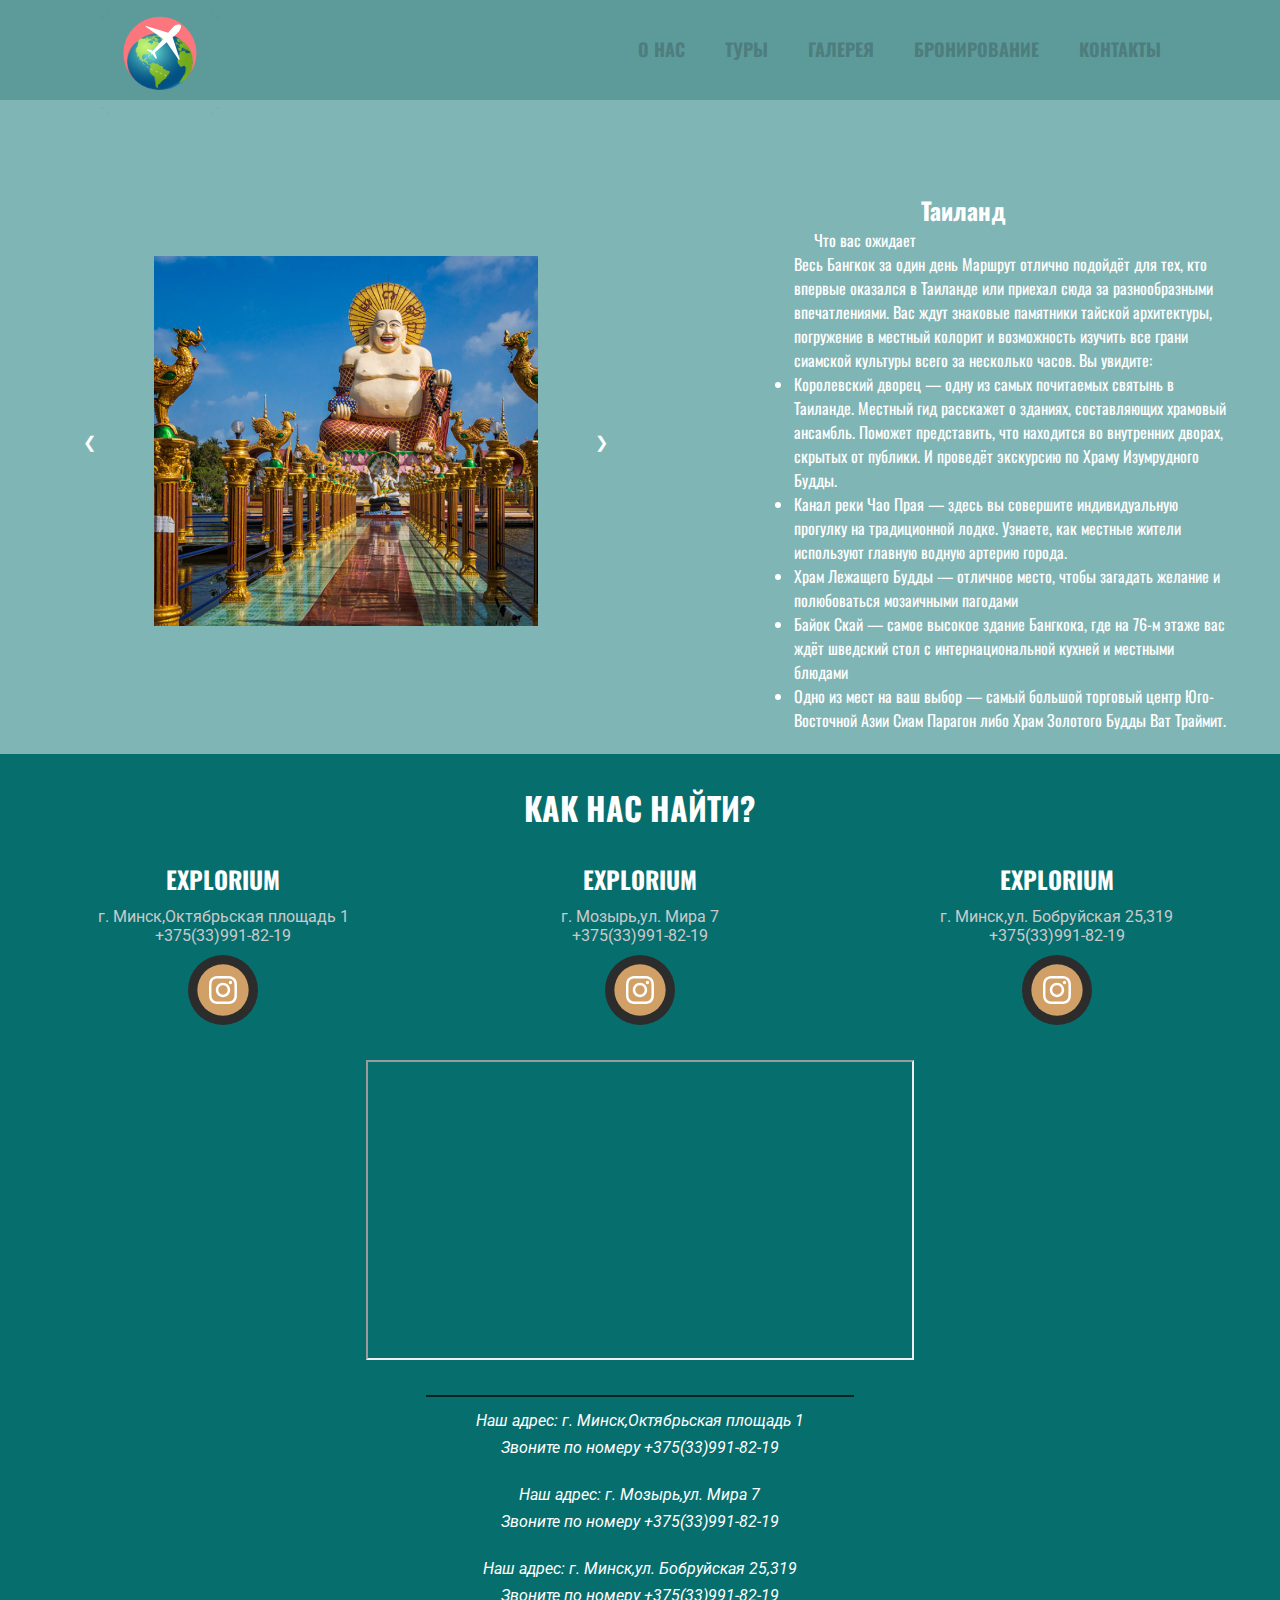
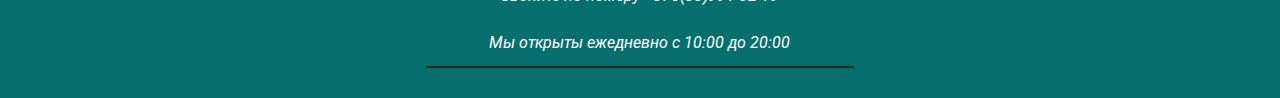
<file: page4.html>
<!DOCTYPE html>
<html lang="en">
<head>
    <meta charset="UTF-8">
    <meta name="viewport" content="width=device-width, initial-scale=1">
    <link rel="stylesheet" href="style/style.css">
    <link rel="stylesheet" href="style/page4.css">
    <link rel="shortcut icon" href="svg/logo.svg" type="image/x-icon">
    <title>Travel agency</title>
</head>
<body class="index">
    <div class="menu-wrap">
        <div class="logo">
            <a href="index.html"><img src="svg/logo.svg" /></a>
        </div>
        <input class="toggler" id="eCheck" type="checkbox">
        <div class="hamburger">
            <div>
            </div>
        </div>
        <div class="menu-nav">
            <div>
                <div>
                    <ul>
                        <li><a href="page1.html">О нас</a></li>
                        <li><a href="page3.html">Туры</a></li>
                        <li><a href="page2.html">Галерея</a></li>
                        <li><a href="form.html">Бронирование</a></li>
                        <li><a href="#cont">Контакты</a></li>
                    </ul>
                </div>
            </div>
        </div>
    </div>
    <div class="slider">
        <div class="item">
            <a class="previous" onclick="previousSlide()">&#10094;</a>
                      
            <img src="photo/tai1.jpg" />
            <a class="next" onclick="nextSlide()">&#10095;</a>
        </div>

        <div class="item">
            <a class="previous" onclick="previousSlide()">&#10094;</a>
                      
            <img src="photo/туртайланд.jpg" />
            <a class="next" onclick="nextSlide()">&#10095;</a>
        </div>

        <div class="item">
            <a class="previous" onclick="previousSlide()">&#10094;</a>
                       
            <img src="photo/tai2.jpg" />
            <a class="next" onclick="nextSlide()">&#10095;</a>
        </div>

        <div class="item">
            <a class="previous" onclick="previousSlide()">&#10094;</a>
                       
            <img src="photo/tai3.jpg" />
            <a class="next" onclick="nextSlide()">&#10095;</a>
        </div>

        <div class="item">
            <a class="previous" onclick="previousSlide()">&#10094;</a>
                       
            <img src="photo/tai4.jpg" />
            <a class="next" onclick="nextSlide()">&#10095;</a>
        </div>
        
        <div class="arrow_mobile">
            <a class="previous_mobile" onclick="previousSlide()">&#10094;</a>
            <a class="next_mobile" onclick="nextSlide()">&#10095;</a>
        </div>
    </div>
    <script>
        let slideIndex = 1;
/* Вызываем функцию, которая реализована ниже: */
        showSlides(slideIndex);

/* Увеличиваем индекс на 1 — показываем следующий слайд: */
        function nextSlide() {
           showSlides(slideIndex += 1);
        }

/* Уменьшаем индекс на 1 — показываем предыдущий слайд: */
        function previousSlide() {
           showSlides(slideIndex -= 1);  
        }

/* Устанавливаем текущий слайд: */
        function currentSlide(n) {
           showSlides(slideIndex = n);
        }

/* Функция перелистывания: */
        function showSlides(n) {
    /* Обращаемся к элементам с названием класса "item", то есть к картинкам: */
           let slides = document.getElementsByClassName("item");
    
    /* Проверяем количество слайдов: */
            if (n > slides.length) {
               slideIndex = 1
            }
            if (n < 1) {
               slideIndex = slides.length
            }
  
    /* Проходим по каждому слайду в цикле for: */
            for (let slide of slides) {
               slide.style.display = "none";
            }
    /* Делаем элемент блочным: */
            slides[slideIndex - 1].style.display = "flex";    
        }
    </script>
    <div class="txt2">
        <h2>Таиланд</h2>
        <p>Что вас ожидает
            <br>
            Весь Бангкок за один день
Маршрут отлично подойдёт для тех, кто впервые оказался в Таиланде или приехал сюда за разнообразными впечатлениями. Вас ждут знаковые памятники тайской архитектуры, погружение в местный колорит и возможность изучить все грани сиамской культуры всего за несколько часов. Вы увидите:
        </p>
        <ul type = "disk">
            <li>Королевский дворец — одну из самых почитаемых святынь в Таиланде. Местный гид расскажет о зданиях, составляющих храмовый ансамбль. Поможет представить, что находится во внутренних дворах, скрытых от публики. И проведёт экскурсию по Храму Изумрудного Будды.</li>
        <li>Канал реки Чао Прая — здесь вы совершите индивидуальную прогулку на традиционной лодке. Узнаете, как местные жители используют главную водную артерию города.</li>
        <li>Храм Лежащего Будды — отличное место, чтобы загадать желание и полюбоваться мозаичными пагодами</li>
        <li>Байок Скай — самое высокое здание Бангкока, где на 76-м этаже вас ждёт шведский стол с интернациональной кухней и местными блюдами</li>
        <li>Одно из мест на ваш выбор — самый большой торговый центр Юго-Восточной Азии Сиам Парагон либо Храм Золотого Будды Ват Траймит.</li>
        </ul>
    </div>
     <footer id="cont">
        <h1 class="all">как нас найти?</h1>
        <div class="cont">
            <h2>EXPLORiUM</h2>
            <p>г. Минск,Октябрьская площадь 1
<br>
+375(33)991-82-19</p>
                <a href="https://www.instagram.com/_mashaaaaa______/">
                    <img src="svg/inst.svg" />
                </a>
        </div>
        <div class="cont">
            <h2>EXPLORiUM</h2>
            <p>г. Мозырь,ул. Мира 7<br>
                +375(33)991-82-19</p>
                <a href="https://www.instagram.com/_mashaaaaa______/">
                    <img src="svg/inst.svg" />
                </a>
        </div>
        <div class="cont">
            <h2>EXPLORiUM</h2>
            <p>г. Минск,ул. Бобруйская 25,319 <br>
               +375(33)991-82-19</p>
                <a href="https://www.instagram.com/_mashaaaaa______/">
                    <img src="svg/inst.svg" />
                </a>
        </div>
        <div class="half1">
 <iframe src="https://yandex.by/map-widget/v1/?indoorLevel=1&ll=27.558022%2C53.889831&mode=whatshere&whatshere%5Bpoint%5D=27.557963%2C53.889792&whatshere%5Bzoom%5D=16.71&z=16.71" width="560" height="400" frameborder="1" allowfullscreen="true" ></iframe>
        </div>
        <div class="half2">
            <p>Наш адрес: г. Минск,Октябрьская площадь 1<br>Звоните по номеру +375(33)991-82-19</p>
            <p>Наш адрес: г. Мозырь,ул. Мира 7<br>Звоните по номеру +375(33)991-82-19</p>
            <p>Наш адрес: г. Минск,ул. Бобруйская 25,319<br>Звоните по номеру +375(33)991-82-19</p>
            <p>Мы открыты ежедневно с 10:00 до 20:00</p>
        </div>
    </footer>
</body>
</html>
</file>
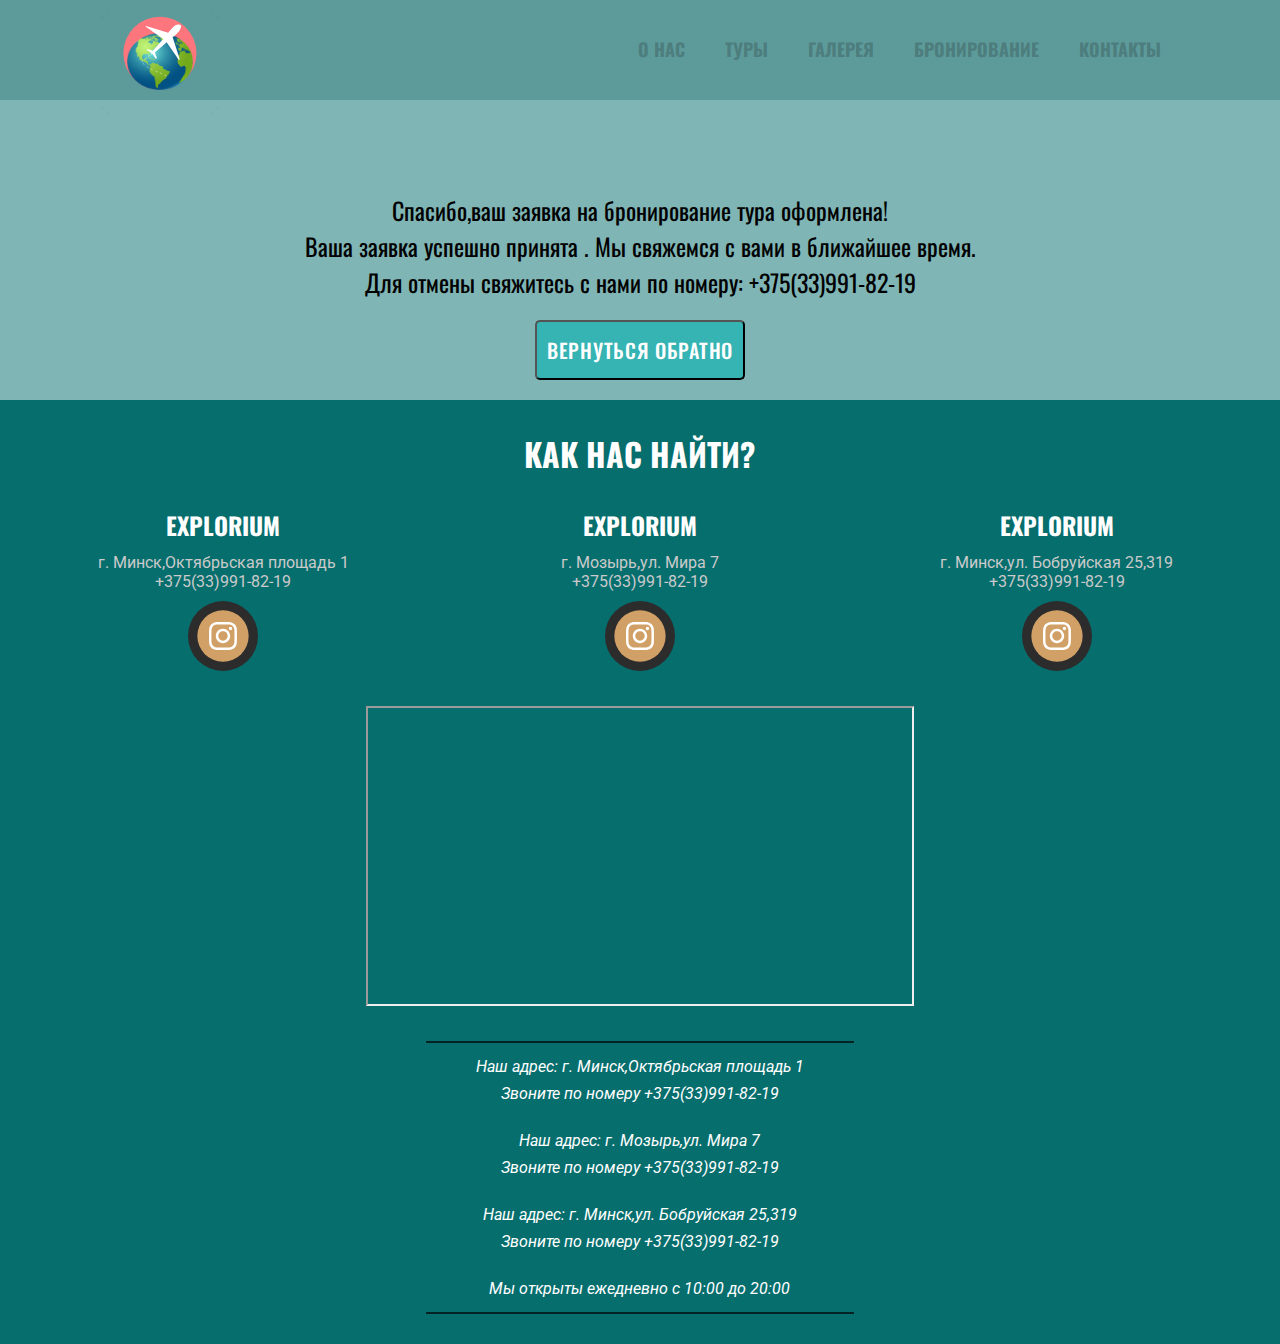
<file: спасибо.html>
<!DOCTYPE html>
<html lang="en">
<head>
    <meta charset="UTF-8">
    <meta name="viewport" content="width=device-width, initial-scale=1">
    <link rel="stylesheet" href="style/style.css">
    <link rel="stylesheet" href="style/спасибо.css">
    <link rel="shortcut icon" href="svg/logo.svg" type="image/x-icon">
    <title>Travel agency</title>
</head>
<body class="index">
    
    <header class="menu-wrap">
        <div class="logo">
            <a href="index.html"><img src="svg/logo.svg" /></a>
        </div>
        <input class="toggler" id="eCheck" type="checkbox">
        <div class="hamburger">
            <div>
            </div>
        </div>
        <div class="menu-nav">
            <div>
                <div>
                    <ul>
                        <li><a href="page1.html">О нас</a></li>
                        <li><a href="page3.html">Туры</a></li>
                        <li><a href="page2.html">Галерея</a></li>
                        <li><a href="form.html">Бронирование</a></li>
                        <li><a href="#cont">Контакты</a></li>
                    </ul>
                </div>
            </div>
        </div>
    </header>
    <?xml version="1.0" encoding="UTF-8"?>
<?xml-stylesheet type="text/css" href="style/спасибо.css"?>
<text>
<p>
<head>
    <heading class="mid">Спасибо,ваш заявка на бронирование тура оформлена!</heading>
</head></p>
<p>
<word class="mid">
    <subtitle>Ваша заявка успешно принята . Мы свяжемся с вами в ближайшее время.</subtitle>
    <p><number>Для отмены свяжитесь с нами по номеру: +375(33)991-82-19</number>
</p></word></p>
</text> 
        <button onclick="location.href='index.html'" class="all-2"><span>ВЕРНУТЬСЯ ОБРАТНО</span></button>
        <footer id="cont">
            <h1 class="all">как нас найти?</h1>
            <div class="cont">
                <h2>EXPLORiUM</h2>
                <p>г. Минск,Октябрьская площадь 1
    <br>
    +375(33)991-82-19</p>
                    <a href="https://www.instagram.com/_mashaaaaa______/">
                        <img src="svg/inst.svg" />
                    </a>
            </div>
            <div class="cont">
                <h2>EXPLORiUM</h2>
                <p>г. Мозырь,ул. Мира 7<br>
                    +375(33)991-82-19</p>
                    <a href="https://www.instagram.com/_mashaaaaa______/">
                        <img src="svg/inst.svg" />
                    </a>
            </div>
            <div class="cont">
                <h2>EXPLORiUM</h2>
                <p>г. Минск,ул. Бобруйская 25,319 <br>
                    +375(33)991-82-19</p>
                    <a href="https://www.instagram.com/_mashaaaaa______/">
                        <img src="svg/inst.svg" />
                    </a>
            </div>
            <div class="half1">
                <iframe src="https://yandex.by/map-widget/v1/?indoorLevel=1&ll=27.558022%2C53.889831&mode=whatshere&whatshere%5Bpoint%5D=27.557963%2C53.889792&whatshere%5Bzoom%5D=16.71&z=16.71" width="560" height="400" frameborder="1" allowfullscreen="true" ></iframe>
                       </div>
            <div class="half2">
                <p>Наш адрес: г. Минск,Октябрьская площадь 1<br>Звоните по номеру +375(33)991-82-19</p>
                <p>Наш адрес: г. Мозырь,ул. Мира 7<br>Звоните по номеру +375(33)991-82-19</p>
                <p>Наш адрес: г. Минск,ул. Бобруйская 25,319<br>Звоните по номеру +375(33)991-82-19</p>
                <p>Мы открыты ежедневно с 10:00 до 20:00</p>
            </div>
           
        </footer>
    
    
</body>
</html>
</file>
<file: style/style.css>
@import url("https://fonts.googleapis.com/css2?family=Oswald&display=swap");
@import url("https://fonts.googleapis.com/css2?family=Roboto:wght@300&display=swap");
* {
  margin: 0;
  padding: 0;
  -webkit-transition: all .5s;
  transition: all .5s;
  font-family: 'Oswald', sans-serif;
  -webkit-box-sizing: border-box;
  box-sizing: border-box;
}
html {
  overflow-x: hidden;
  scroll-behavior: smooth;
}
body.meny {
  background-color: #479093;
}
p {
  font-style: inherit;
}
body {
  background-color: #7FB5B5;
}
.toggler {
  display: none;
}
.menu-wrap {
  display: -webkit-box;
  display: -ms-flexbox;
  display: flex;
  width: 100%;
  top: 0;
  height: 100px;
  position: absolute;
  -ms-flex-pack: distribute;
  justify-content: space-around;
  background-color: #5D9B9B;
}
.menu-wrap .logo img {
  width: 120px;
  margin-top: 10px;
}
.menu-wrap .menu-nav {
  display: -webkit-box;
  display: -ms-flexbox;
  display: flex;
  -webkit-box-align: center;
  -ms-flex-align: center;
  align-items: center;
}
.menu-wrap ul {
  display: -webkit-box;
  display: -ms-flexbox;
  display: flex;
  list-style: none;
}
.menu-wrap ul li {
  padding: 10px 20px;
  list-style: none;
}
.menu-wrap ul li a {
  color: #076e6e;
  text-transform: uppercase;
  text-decoration: none;
  padding: 5px 10px;
}
.menu-nav ul li a{
  color: #4d7d7d; 
  font-size: 18px;
  font-weight: bold;
  padding: 20px 0px;
  text-transform: uppercase;
  line-height: 1;
  -webkit-transition: all 0.5s ease;
  transition: all 0.5s ease;
}
/* Анимация для текста */
.menu-nav ul li a:hover{
  color: #3e5e5e; 
  -webkit-text-shadow: 2px 2px 2px #3e6363;
      text-shadow: 2px 2px 2px #3e6363;
}
main.index .first {
  background-attachment: fixed;
  background-repeat: no-repeat;
  background-size: cover;
  width: 100%;
  color: white;
  display: -webkit-box;
  display: -ms-flexbox;
  display: flex;
  -webkit-box-align: center;
  -ms-flex-align: center;
  align-items: center;
  -webkit-box-pack: center;
  -ms-flex-pack: center;
  justify-content: center;
  text-align: center;
  height: 500px;
}
main.index .first h1, main.index .first h3 {
  width: 100%;
  font-size: 
  200%;
}

main.index .first h3 {
  -webkit-text-stroke: 0.01px white;
  color: #ffffff;
  font-size: 1.5em;
}
main.index button {
  margin: 100px auto 0 auto;
}
button {
  position: relative;
  outline: none;
  text-decoration: none;
  border-radius: 5px;
  display: -webkit-box;
  display: -ms-flexbox;
  display: flex;
  -webkit-box-pack: center;
  -ms-flex-pack: center;
  justify-content: center;
  -webkit-box-align: center;
  -ms-flex-align: center;
  align-items: center;
  cursor: pointer;
  text-transform: uppercase;
  height: 60px;
  width: 210px;
  background-color: #36b3b3;
}
/* Анимация для кнопок */
@-webkit-keyframes rotate {
  0% {
    -webkit-transform: rotate(0deg) translate3d(0, 0, 0);
            transform: rotate(0deg) translate3d(0, 0, 0);
  }
  25% {
    -webkit-transform: rotate(3deg) translate3d(0, 0, 0);
            transform: rotate(3deg) translate3d(0, 0, 0);
  }
  50% {
    -webkit-transform: rotate(-3deg) translate3d(0, 0, 0);
            transform: rotate(-3deg) translate3d(0, 0, 0);
  }
  75% {
    -webkit-transform: rotate(1deg) translate3d(0, 0, 0);
            transform: rotate(1deg) translate3d(0, 0, 0);
  }
  100% {
    -webkit-transform: rotate(0deg) translate3d(0, 0, 0);
            transform: rotate(0deg) translate3d(0, 0, 0);
  }
}
@keyframes rotate {
  0% {
    -webkit-transform: rotate(0deg) translate3d(0, 0, 0);
            transform: rotate(0deg) translate3d(0, 0, 0);
  }
  25% {
    -webkit-transform: rotate(3deg) translate3d(0, 0, 0);
            transform: rotate(3deg) translate3d(0, 0, 0);
  }
  50% {
    -webkit-transform: rotate(-3deg) translate3d(0, 0, 0);
            transform: rotate(-3deg) translate3d(0, 0, 0);
  }
  75% {
    -webkit-transform: rotate(1deg) translate3d(0, 0, 0);
            transform: rotate(1deg) translate3d(0, 0, 0);
  }
  100% {
    -webkit-transform: rotate(0deg) translate3d(0, 0, 0);
            transform: rotate(0deg) translate3d(0, 0, 0);
  }
}
.description {
  display: -ms-grid;
  display: grid;
  -ms-grid-columns: 1fr 1fr 1fr 1fr 1fr 1fr 1fr 1fr 1fr 1fr;
  grid-template-columns: 1fr 1fr 1fr 1fr 1fr 1fr 1fr 1fr 1fr 1fr;
  -webkit-box-pack: space-evenly;
  -ms-flex-pack: space-evenly;
  justify-content: space-evenly;
  width: 100%;
  -webkit-box-align: center;
  -ms-flex-align: center;
  align-items: center;
  padding: 5%;
  background-color: #5F9EA0;
  grid-gap: 20px;
}
.description img, .description .txt {
  grid-column: 5 span;
}
.description img {
  width: 100%;
}
.description .txt h2, .description .txt p {
  color: white;
  padding: 0 15px;
}
.description .txt h2 {
  text-align: center;
}
.ogon {
  background-color: #6ba3a3;
  background-repeat: no-repeat;
  background-attachment: fixed;
  background-position: center;
  background-size: cover;
  width: 100%;
  color: white;
  display: -webkit-box;
  display: -ms-flexbox;
  display: flex;
  -webkit-box-align: center;
  -ms-flex-align: center;
  align-items: center;
  -webkit-box-pack: center;
  -ms-flex-pack: center;
  justify-content: center;
  text-align: center;
  height: 500px;
}
.ogon h1, .ogon p {
  width: 100%;
  margin: 10px auto;
}
.ogon p {
  color: #cacaca;
  font-family: "Roboto", sans-serif;
  font-style: italic;
}
main.index #stol h2 {
  color: white;
}
main.index #stol h1 {

  color: #434343;
}
form {
  display: block;
  margin-top: 0em;
  margin-bottom: 200px;
}
main.index #stol form {
  width: 40%;
  padding: 50px 0;
  margin: 0 auto;
}
main.index #stol h2, main.index #stol h1 {
  padding-top: 25px;
  text-transform: uppercase;
  text-align: center;
}
input {
    writing-mode: horizontal-tb !important;
    text-rendering: auto;
    color: -internal-light-dark(black, white);
    letter-spacing: normal;
    word-spacing: normal;
    line-height: normal;
    text-transform: none;
    text-indent: 0px;
    text-shadow: none;
    display: inline-block;
    text-align: start;
    appearance: auto;
    -webkit-rtl-ordering: logical;
    cursor: text;
    background-color: -internal-light-dark(rgb(255, 255, 255), rgb(59, 59, 59));
    margin: 0em;
    padding: 1px 2px;
    border-width: 2px;
    border-style: inset;
    border-color: -internal-light-dark(rgb(118, 118, 118), rgb(133, 133, 133));
    border-image: initial;
  }
input[type="text" i] {
    padding: 1px 2px;
}
button span {
  color: white;
  font-size: 1.5em;
  font-weight: 500;
  letter-spacing: 0.7px;
}

button:hover {
  -webkit-animation: rotate 0.7s ease-in-out both;
          animation: rotate 0.7s ease-in-out both;
}
button:hover span {
  -webkit-animation: storm 0.7s ease-in-out both;
          animation: storm 0.7s ease-in-out both;
  -webkit-animation-delay: 0.07s;
          animation-delay: 0.07s;
}

main.index #stol form input {
  width: 90%;
  padding: 10px 0;
  font-size: 16px;
  color: #fff;
  margin-bottom: 30px;
  border: none;
  border-bottom: 1px solid #fff;
  outline: none;
  background: transparent;
  margin-left: 5%;
  margin-right: 5%;
}
main.index #stol form button {
margin-top: 20px;
width: 250px;
color: white;
border-radius: 0;
border-top-left-radius: 10px;
border-bottom-right-radius: 10px;
}
footer {
  width: 100%;
  background-color: #076e6e;
  background-attachment: fixed;
  background-repeat: no-repeat;
   background-size: cover; 
  display: -ms-grid;
  display: grid;
  padding: 30px;
  color: white;
  grid-gap: 30px;
  -ms-grid-columns: 1fr 1fr 1fr 1fr 1fr 1fr 1fr 1fr 1fr 1fr 1fr 1fr;
  grid-template-columns: 1fr 1fr 1fr 1fr 1fr 1fr 1fr 1fr 1fr 1fr 1fr 1fr;
}
footer .all {
  grid-column: 12 span;
  text-align: center;
}
footer .all a img {
  width: 70px;
}
footer h1, footer h2 {
  text-align: center;
  text-transform: uppercase;
}
footer .cont {
  grid-column: 4 span;
  text-align: center;
}
footer .cont p {
  font-family: 'Roboto', sans-serif;
  color: #cacaca;
  width: 100%;
  margin: 10px auto;
}
footer .cont a img {
  width: 70px;
}
/* Анимация для значка инстаграма */
footer .cont a img:hover {
  -webkit-transform: scale(1.1);
          transform: scale(1.1);
}
footer .half1, footer .half2 {
  grid-column: 6 span;
  text-align: center;
  margin: auto;
}
footer .half1 {
  width: 90%;
  height: 100%;
}
footer .half1 iframe {
  width: 50%;
  height: 300px;
}
footer .half2 p {
  font-style: italic;
  padding: 10px 50px;
  line-height: 27px;
  font-family: "Roboto", sans-serif;
  color: white;
}
footer .half2 p:first-child {
  border-top: 2px solid #042323;
}
footer .half2 p:last-child {
  border-bottom: 2px solid #042323;
}


@media all and (max-width: 877px) {
  footer {
    width: 100%;
    padding: 30px;
    -ms-grid-columns: 1fr 1fr 1fr 1fr 1fr 1fr 1fr 1fr 1fr 1fr 1fr 1fr;
        grid-template-columns: 1fr 1fr 1fr 1fr 1fr 1fr 1fr 1fr 1fr 1fr 1fr 1fr;
  }
  footer .all {
    grid-column: 12 span;
  }
  footer .all img {
    width: 70px;
  }
  footer .cont {
    grid-column: 4 span;
  }
  footer .cont p {
    width: 100%;
    margin: 10px auto;
  }
  footer .cont img {
    width: 70px;
  }
  footer .half1 {
    grid-column: 7 span;
  }
  footer .half2 {
    grid-column: 5 span;
  }
  footer .half1 img {
    width: 90%;
  }
  footer .half2 p {
    padding: 10px 0;
    font-size: 90%;
  }
}
@media all and (max-width: 710px) {
  footer .half1, footer .half2 {
    -ms-grid-column: 3;
    -ms-grid-column-span: 8;
    grid-column: 3/11;
  }
  footer .half2 {
    width: 100%;
  }
  .description {
    -ms-grid-columns: 1fr 1fr 1fr 1fr 1fr 1fr 1fr 1fr 1fr 1fr;
    grid-template-columns: 1fr 1fr 1fr 1fr 1fr 1fr 1fr 1fr 1fr 1fr;
  }
  .description img, .description .txt {
    grid-column: 10 span;
  }
  .description .txt:nth-child(1) {
    -ms-grid-row: 1;
    grid-row: 1;
  }
  .description img:nth-child(1) {
    -ms-grid-row: 2;
    grid-row: 2;
  }
  .description .txt:nth-child(6) {
    -ms-grid-row: 5;
    grid-row: 5;
  }
}
@media all and (max-width: 710px) {
  footer .half1, footer .half2 {
    -ms-grid-column: 2;
    -ms-grid-column-span: 10;
    grid-column: 2/12;
  }
  footer .half2 {
    width: 100%;
  }
}
@media all and (max-width: 500px) {
  footer .half1, footer .half2 {
    -ms-grid-column: 2;
    -ms-grid-column-span: 10;
    grid-column: 2/12;
  }
}
@media all and (max-width: 330px) {
  .first, .txt{
    width: 100%;
  }
  body > .menu-wrap .hamburger {
    width: 45px;
    height: 45px;
    top: 7px;
  }
  body > .menu-wrap .logo a img {
    height: 60px;
    width: auto;
  }
  footer .half2 p {
    padding: 10px 0;
    line-height: 20px;
  }
  footer {
    grid-column-gap: 0;
    grid-row-gap: 10px;
  }
  main.index .description {
    padding: 0;
  }
  main.index .ogon p {
    width: 100%;
    padding: 0 10px;
  }
  footer {
    width: 100%;
    padding: 0;
  }
}
@media all and (max-width: 400px) {
  footer {
    width: 100%;
    padding: 0;
  }
  footer .cont p {
    width: 100%;
    margin: 10px auto;
  }
  footer .half2 {
    margin: auto;
  }
  footer .half1 {
    width: 90%;
    height: 100%;
  }
  footer .half1 iframe {
    width: 100%;
    height: 200px;
  }
  main.index #stol form button{
  margin-left: -30%;
  margin-top: 20px;
  width: 250px;
  color: white;
  border-radius: 0;
  border-top-left-radius: 10px;
  border-bottom-right-radius: 10px;}
}
@media all and (min-width: 450px) {
  footer .half1, footer .half2 {
    -ms-grid-column: 1;
    -ms-grid-column-span: 12;
    grid-column: 1/13;
  }
  main.index .ogon p {
    width: 100%;
    padding: 0 10px;
  }
}
@media all and (min-width: 450px) {
  footer .half1, footer .half2 {
    -ms-grid-column: 1;
    -ms-grid-column-span: 12;
    grid-column: 1/13;
  }
  main.index .ogon p {
    width: 100%;
    padding: 0 10px;
  }
}
@media all and (max-width: 690px) {
  footer .cont {
    -ms-grid-column: 2;
    -ms-grid-column-span: 10;
    grid-column: 2/12;
  }
  footer .cont p {
    width: 100%;
    margin: 10px auto;
  }
  footer .cont halfg {
    width: 70px;
  }
}
@media all and (max-width: 650px) {
  .toggler {
    display: block;
  }
  /* Эффект при открытии бургер менюы */
  :root { 
    --overlay-color: rgba(235, 239, 244, 0.85);   
    --menu-speed: 0.75s;
  }
  .menu-wrap {
    position: fixed;
    top: 0;
    left: 0;
    z-index: 1;
    background-color: #5D9B9B;
    height: 80px;
    -webkit-box-pack: inherit;
    -ms-flex-pack: inherit;
    justify-content: inherit;
  }
  .menu-wrap .logo img {
    width: 120px;
  }
  .menu-wrap .toggler {
    position: absolute;
    top: 10px;
    right: 10%;
    z-index: 2;
    cursor: pointer;
    width: 50px;
    height: 50px;
    opacity: 0;
  }
  .menu-wrap .hamburger {
    position: absolute;
    top: 10px;
    right: 10%;
    border-radius: 50px;
    z-index: 1;
    width: 60px;
    height: 60px;
    padding: 1rem;
    background: #77b0a6;
    display: -webkit-box;
    display: -ms-flexbox;
    display: flex;
    -webkit-box-align: center;
    -ms-flex-align: center;
    align-items: center;
    -webkit-box-pack: center;
    -ms-flex-pack: center;
    justify-content: center;
  }
  /* Гамбургер */
  .menu-wrap .hamburger > div {
    position: relative;
    -webkit-box-flex: 0;
    -ms-flex: none;
    flex: none;
    width: 100%;
    height: 2px;
    background: #fff;
    display: -webkit-box;
    display: -ms-flexbox;
    display: flex;
    -webkit-box-align: center;
    -ms-flex-align: center;
    align-items: center;
    -webkit-box-pack: center;
    -ms-flex-pack: center;
    justify-content: center;
    -webkit-transition: all 0.4s ease;
    transition: all 0.4s ease;
  }
  /* Гамбурегер - вверх & низ */
  .menu-wrap .hamburger > div::before,
  .menu-wrap .hamburger > div::after {
    content: '';
    position: absolute;
    z-index: 1;
    top: -10px;
    width: 100%;
    height: 2px;
    background: inherit;
  }
  /* перемещает строку вниз */
  .menu-wrap .hamburger > div::after {
    top: 10px;
  }
  /* Анимация при переключении */
  .menu-wrap .toggler:checked + .hamburger > div {
    -webkit-transform: rotate(135deg);
            transform: rotate(135deg);
  }
  /* Превращает линии в X */
  .menu-wrap .toggler:checked + .hamburger > div:before,
  .menu-wrap .toggler:checked + .hamburger > div:after {
    top: 0;
    -webkit-transform: rotate(90deg);
            transform: rotate(90deg);
  }
  /* Поворачивать при наведении курсора, если установлен флажок */
  .menu-wrap .toggler:checked:hover + .hamburger > div {
    -webkit-transform: rotate(225deg);
            transform: rotate(225deg);
  }
  /* Показ меню */
  .menu-wrap .toggler:checked ~ .menu-nav {
    visibility: visible;
  }
  .menu-wrap .toggler:checked ~ .menu-nav > div {
    -webkit-transform: scale(1);
            transform: scale(1);
    -webkit-transition-duration: var(--menu-speed);
            transition-duration: var(--menu-speed);
  }
  .menu-wrap .toggler:checked ~ .menu-nav > div > div {
    opacity: 1;
    -webkit-transition: opacity 0.4s ease 0.4s;
    transition: opacity 0.4s ease 0.4s;
  }
  .menu-wrap .menu-nav {
    position: fixed;
    top: 0;
    left: 0;
    width: 100%;
    height: 100%;
    visibility: hidden;
    overflow: hidden;
    display: -webkit-box;
    display: -ms-flexbox;
    display: flex;
    -webkit-box-align: center;
    -ms-flex-align: center;
    align-items: center;
    -webkit-box-pack: center;
    -ms-flex-pack: center;
    justify-content: center;
  }
  .menu-wrap .menu-nav > div {
    background:#1b7171;
    border-radius: 50%;
    width: 1500px;
    height: 1500px;
    display: -webkit-box;
    display: -ms-flexbox;
    display: flex;
    -webkit-box-flex: 0;
    -ms-flex: none;
    flex: none;
    -webkit-box-align: center;
    -ms-flex-align: center;
    align-items: center;
    -webkit-box-pack: center;
    -ms-flex-pack: center;
    justify-content: center;
    -webkit-transform: scale(0);
    transform: scale(0);
    -webkit-transition: all 0.4s ease;
    transition: all 0.4s ease;
  }
  .menu-wrap .menu-nav > div > div {
    text-align: center;
    max-width: 90vw;
    max-height: 100vh;
    opacity: 0;
    -webkit-transition: opacity 0.4s ease;
    transition: opacity 0.4s ease;
  }
  .menu-wrap .menu-nav > div > div > ul > li {
    list-style: none;
    color: #fff;
    font-size: 1.5rem;
    padding: 1rem;
  }
  .menu-wrap .menu-nav > div > div > ul {
    display: block;
  }
  .menu-wrap .menu-nav > div > div > ul > li > a {
    color: #274646;
    text-decoration: none;
    -webkit-transition: color 0.4s ease;
    transition: color 0.4s ease;
  }

}
@media all and (max-width: 710px) {
  footer .half1, footer .half2 {
    -ms-grid-column: 3;
    -ms-grid-column-span: 8;
    grid-column: 3/11;
  }
  footer .half2 {
    width: 100%;
  }
 
}
@media all and (max-width: 710px){
  image {
    flex-direction: column;
    justify-content: center;
    align-items: center;
    margin-left: 20%;
    margin-right: 5%;
  }
}
</file>
<file: style/form.css>
.cl {
    text-align: center;
    margin: 120px auto;
    color: white;
  }
  
  .coupons{
      margin-left: auto;
      margin-right: auto;
      display: flex;
      justify-content: center;
  }
  
  .coupon {
    display: inline-block;
    width: 25%;
    margin: 3%;
    max-width: 600px;
    margin-bottom: 10%;
  }
  
  .container {
    padding: 2px 16px;
    background-color: #f1f1f1;
  }
  
  .coupon img {
    width: 100%;
    transition: filter 0.5s linear;
    filter: brightness(2) grayscale(1) opacity(0.5);
  }
  
  .coupon:hover img {
    filter: none;
  }
  
  @media (max-width: 720px) {
      .coupons{
          margin-left: 7%;
          margin-right: 7%;
          display: flex;
          justify-content: center;
          flex-wrap: wrap;
      }
      .coupon {
          display: block;
          width: 100%;
          margin-left: 7%;
          margin-right: 7%;
          max-width: 600px;
          margin-bottom: 2%;
        }
        
  }
</file>
<file: style/page1.css>
main.page1 {
  display: grid;
  grid-template-columns: 33% 33% 33%;
  width: 90%;
  margin: 15% auto;
  color: white;
}
main.page1 .all {
  grid-column: 3 span;
  margin: 15px 0;
}
main.page1 h1.all {
  text-align: center;
  font-size: 30px;
}
.half1 img{
  width: 70%;
  height: auto;
}
/* Эффект для картинки */
.half1 {
  transition: 2s; 
 }
 .half1:hover {
  transform: scale(1.1); 
 }
 .all ul li{
  list-style-type: none;
  text-align: left;
}
.half3{
  display: none;
}
.half2 {
  grid-column: 2 span;
}
p.half2 {
  text-align: center;
}
.center {
  text-align: center;
}
/*картинки с медальками*/
.pers {
  display: inline-block;
  width:  90%;
  margin: 3px auto;
}


@media (max-width: 720px){
  .half3{
    display: inline-block;
  }
  .half1 img{
    width: 160%;
    height: 80%;
    grid-column: 3 span;
    margin-left: 60%;
    margin-right: auto;
  }
  .half1 img {
    transition: 2s; 
   }
   .half1 img:hover {
    transform: scale(0.9); 
   }
  .half2 {
    display: block;
    grid-column: 3 span;
  }
  .pers{
    grid-column: 3 span;
  }
}
</file>
<file: style/page2.css>
.cl {
  text-align: center;
  margin: 100px auto;
  color: white;

}
.div {
  margin-left: 80px;
}
.im {
  width: 300px;
  height: 200px;
}
img.im {
  -webkit-transition: all 2s ease;
  transition: all 2s ease;
}
img.im:hover {
  -webkit-transform: rotate(25deg);
  transform: rotate(25deg);
}
figure {
  padding: 10px;
  display: inline-block;
  width: 300px;
  margin: 10px 10px 10px 10px;
  text-align: center;
}


@media all and (max-width: 600px) {
  .div {
    display: flex;
    flex-direction: column;
    margin-left: auto;
    margin-right: auto;
    text-align: center;
    align-items: center;
  }
  .im {
    flex-direction: column;
    justify-content: center;
    align-items: center;
    width: 90%;
    height: auto;
    -webkit-transition: all 2s ease;
    transition: all 2s ease;
  }
}
</file>
<file: style/page3.css>
.description1 {
    display: -ms-grid;
    display: grid;
    -ms-grid-columns: 1fr 1fr 1fr 1fr 1fr 1fr 1fr 1fr 1fr 1fr;
    grid-template-columns: 1fr 1fr 1fr 1fr 1fr 1fr 1fr 1fr 1fr 1fr;
    -webkit-box-pack: space-evenly;
    -ms-flex-pack: space-evenly;
    justify-content: space-evenly;
    width: 100%;
    -webkit-box-align: center;
    -ms-flex-align: center;
    align-items: center;
    padding: 5%;
    background-color: #7FB5B5;
    grid-gap: 20px;
    margin-top: 5%;
  }
  .description1 img, .description1 .txt {
    grid-column: 5 span;
  }
  .description1 img {
    width: 90%;
    margin: 10%;
  }
  .description1 .txt h2, .description1 .txt p {
    color: white;
    margin-right: 8%;
  }
  .description1 .txt h2 {
    text-align: center;
  }
  a:active{
    color: #044848;
  }
  .link1{
    text-decoration: none;
    color: #076e6e;
  }
  .txt a {
    display: inline-block;
    color: #3e6363; /* Цвет обычной ссылки */
    line-height: 1;
    text-decoration: none; /* Убираем подчеркивание */
    cursor: pointer;
  }
  .txt a:after {
    background-color: #131e1e; /* Цвет линии при наведении на нее курсора мыши */
    display: block;
    content: "";
    height: 2px; /* Высота линии */
    width: 0%;
    -webkit-transition: width .3s ease-in-out;
    -moz--transition: width .3s ease-in-out;
    transition: width .3s ease-in-out;
  }
  .txt a:hover:after,
  .txt a:focus:after {
    width: 100%;
  }



  @media all and (max-width: 710px) {
    .description1 {
        -ms-grid-columns: 1fr 1fr 1fr 1fr 1fr 1fr 1fr 1fr 1fr 1fr;
            grid-template-columns: 1fr 1fr 1fr 1fr 1fr 1fr 1fr 1fr 1fr 1fr;
      }
      .description1 img, .description1 .txt {
        grid-column: 10 span;
      }
      .description1 .txt:nth-child(1) {
        -ms-grid-row: 2;
        grid-row: 2;
      }
      .description1 img:nth-child(1) {
        -ms-grid-row: 1;
        grid-row: 1;
      }
      .description1 .txt:nth-child(6) {
        -ms-grid-row: 6;
        grid-row: 6;
      }
    }
    @media all and (max-width: 710px){
      .description1{
        display: flex;
        flex-direction: column;
        margin-top: 20%;
        text-align: center;
        align-items: center;
      }
 }
</file>
<file: style/page4.css>
.slider {
    margin-top: 5%;
    margin-left: 2%;
    margin-right: 10%;
    margin-bottom: 10%;
    background-color: #7FB5B5;
     float: left;
     width: 50%;
   }
   .slider .item img {
    object-fit: cover;
    width: 60%;
    height: 370px;
  }
  .slider .item {
    animation-name: fade;
    animation-duration: 1.5s;
  }
.txt2{
  margin-top: 15%;
  margin-left: 2%;
  margin-right: 2%;
}
.item {
    display: flex;
    justify-content: space-evenly;
    height: 100%;
    color: white;
  }
.previous, .next {
    align-self: center;
    cursor: pointer;
    transition: 0.5s;
  }
.arrow_mobile {
    display: none;
  }
.previous:hover, .next:hover {
    background-color: rgba(0, 0, 0, 0.2);
  }
@media screen and (max-width: 710px) {
  .item {
        flex-direction: column;
        margin-top: 15%;
    }
  .slider {
      float: none;
      margin-top: 25%;
      margin-left: auto;
      margin-right: auto;
      margin-bottom: 10%;
      background-color: #7FB5B5;
      display: block;
      width: 90%;
     }
  .slider .item img {
      margin-left: auto;
      margin-right: auto;
        height: 300px;
        padding: 10px;
    }
  .previous, .next {
        display: none;
    }
  .arrow_mobile {
        display: flex;
        justify-content: space-around;
    }
  .previous_mobile, .next_mobile {
        align-self: center;
        cursor: pointer;
        transition: 0.5s;
        color: white;
    }
  }
  .txt2 h2{
    text-align: center;
    margin-right: 8%;
    color: #fff;
    margin-top: 10%;
    }
  .txt2{
      color: #fff;
      margin-right: 4%;
    }
    .txt2 p{
      text-indent: 20px;
    }
</file>
<file: style/спасибо.css>
text {
    display: table;
    border-collapse: collapse;
    margin: 15px;
    color: rgb(1, 1, 1);
    grid-row: 3 span;
    text-align: center;
    margin-top: 20%; }
    
head {
    display: table-column; }
 heading {
    text-align: center;
 }
  .mid{
    margin-left: auto;
    margin-right: auto;
    width: 600px;
  }
  text{
    display: block;
    margin-left: auto;
    margin-right: auto;
    margin-top: 15%;
    font-size: 150%;
  }
  .all-2 { 
    grid-column: 3 span;
    text-align: center;
    margin: 20px auto;
  }

  @media all and (max-width: 710px){
  .mid{
    margin-bottom: 10%;
    flex-direction: column;
  } 

 }
  @media all and (max-width: 330px) {
    text {
        margin: auto;
    }
  }
</file>
